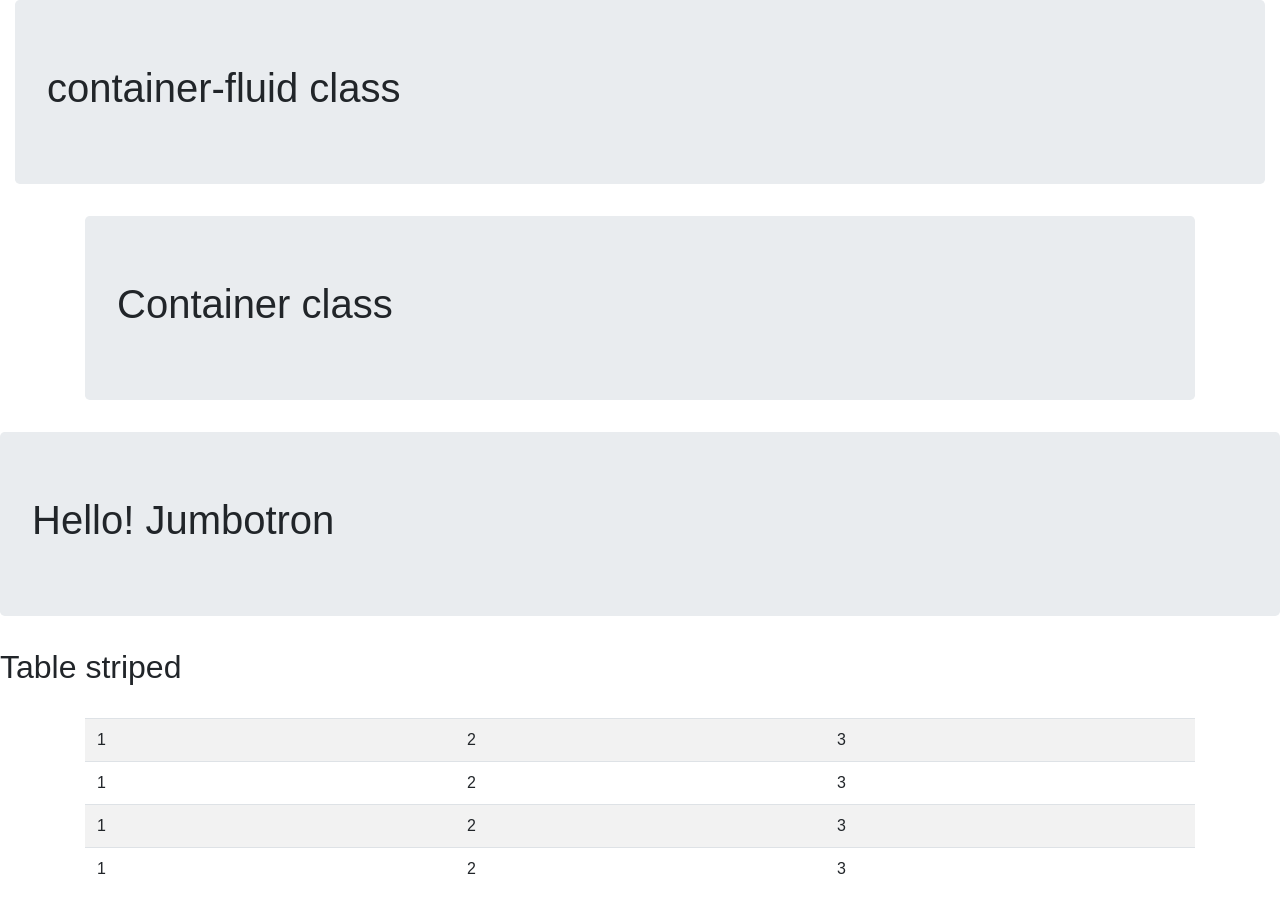
<file: basics/index.html>
<html lang="en">
<head>
    <meta charset="UTF-8">
    <meta name="viewport" content="width=device-width, initial-scale=1.0">
    <title>Document</title>

    <!-- Latest compiled and minified CSS -->
    <link rel="stylesheet" href="css/bootstrap.css">

    <script src="js/bootstrap.js"></script>

    <!-- Latest compiled and minified JavaScript -->
    <script src="js/jquery.js"></script>
</head>
<body>
    <div class="container-fluid">
        <header class="jumbotron">
            <h1>container-fluid class</h1>
        </header>
    </div>
    <div class="container">
        <header class="jumbotron">
            <h1>Container class</h1>
        </header>
    </div>
    <div class="jumbotron">
        <h1>Hello! Jumbotron</h1>
    </div>
    
    <h2>Table striped</h2> <br>

    <div class="container">
        <table class="table table-striped">
            <tr>
                <td>1</td>
                <td>2</td>
                <td>3</td>
            </tr>
            <tr>
                <td>1</td>
                <td>2</td>
                <td>3</td>
            </tr>
            <tr>
                <td>1</td>
                <td>2</td>
                <td>3</td>
            </tr>
            <tr>
                <td>1</td>
                <td>2</td>
                <td>3</td>
            </tr>
        </table>
    </div>
</body>
</html>
</file>
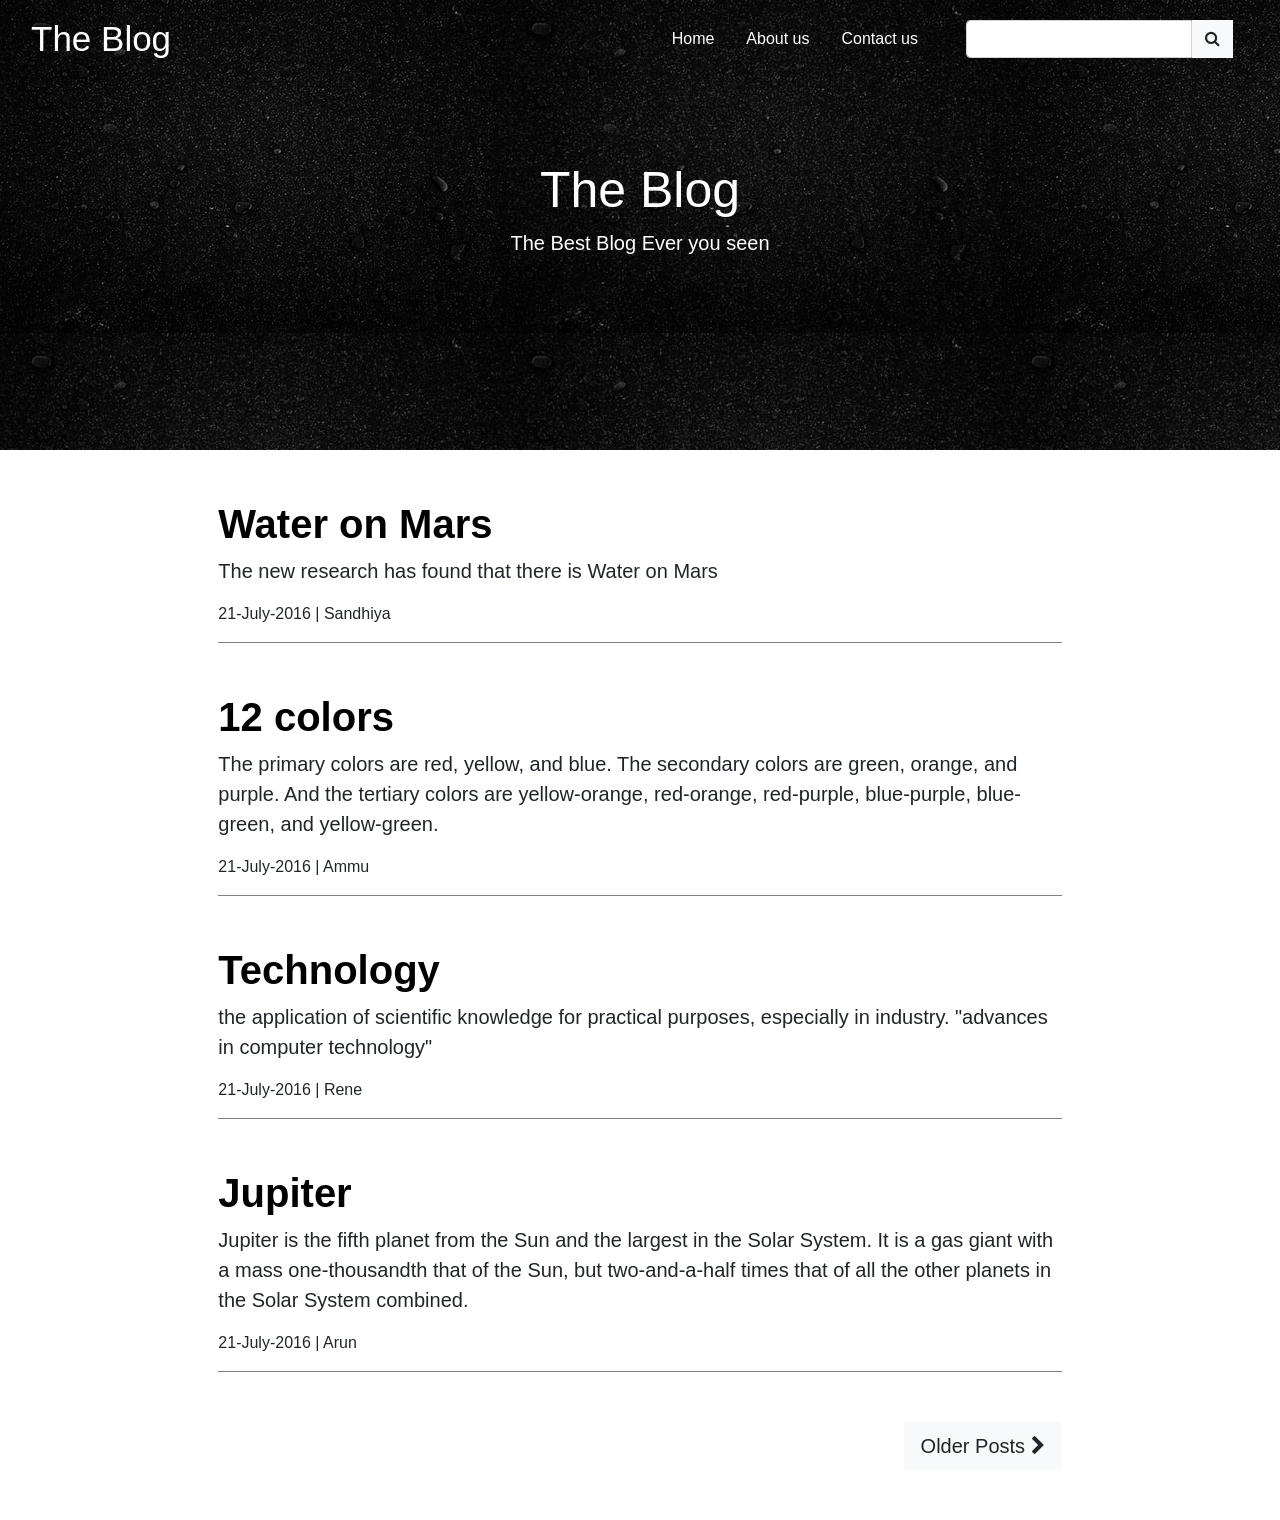
<file: blog/index.html>
<!DOCTYPE html>
<html lang="en">
<head>
    <meta charset="UTF-8">
    <meta name="viewport" content="width=device-width, initial-scale=1.0">
    <title>Document</title>

    <link rel="stylesheet" href="css/bootstrap.css">
    <link rel="stylesheet" href="css/style.css">

    <script src="js/jquery.js"></script>
    <script src="js/bootstrap.js"></script>

    <link rel="stylesheet" href="https://cdnjs.cloudflare.com/ajax/libs/font-awesome/4.7.0/css/font-awesome.min.css">

</head>
<bodys>
    <nav class="navbar navbar-custom">
        <div class="container-fluid">
            <div class="navbar-header">
                <div class="navbar-brand">The Blog</div>
            </div>

            <ul class="nav navbar ml-auto">
                <li class="nav-item"><a href="" class="nav-link">Home</a></li>
                <li class="nav-item"><a href="" class="nav-link">About us</a></li>
                <li class="nav-item"><a href="" class="nav-link">Contact us</a></li>
            </ul>
            <div class="nav navbar form-inline nav-right">
                <div class="input-group">
                    <input type="text" class="form-control">
                    <div class="input-group-btn">
                        <button class="btn btn-light"><i class="fa fa-search"></i></button>
                    </div>
                </div>
            </div>
        </div>
    </nav>
    <header style="background-image: url(images/header.jpg);">
        <div class="text-center">
            <h1>The Blog</h1>
            <div class="lead">The Best Blog Ever you seen</div>
        </div>
    </header>
    <div class="row">
        <div class="col-md-8 offset-md-2">
            <div id="posts">
                <h1><a href="">Water on Mars</a></h1>
                <p class="lead">The new research has found that there is Water on Mars</p>
                <p>21-July-2016 | Sandhiya</p>
            </div>
            <div id="posts">
                <h1><a href="">12 colors</a></h1>
                <p class="lead">The primary colors are red, yellow, and blue. The secondary colors are green, orange, and purple. And the tertiary colors are yellow-orange, red-orange, red-purple, blue-purple, blue-green, and yellow-green.</p>
                <p>21-July-2016 | Ammu</p>
            </div>
            <div id="posts">
                <h1><a href="">Technology</a></h1>
                <p class="lead">the application of scientific knowledge for practical purposes, especially in industry.
                    "advances in computer technology"</p>
                <p>21-July-2016 | Rene</p>
            </div>
            <div id="posts">
                <h1><a href="">Jupiter</a></h1>
                <p class="lead">Jupiter is the fifth planet from the Sun and the largest in the Solar System. It is a gas giant with a mass one-thousandth that of the Sun, but two-and-a-half times that of all the other planets in the Solar System combined.</p>
                <p>21-July-2016 | Arun</p>
            </div>
            <div class="down-btn text-right">
                <button class="btn btn-lg btn-light">Older Posts <span><i class="fa fa-chevron-right" aria-hidden="true"></i></span></button>
            </div>
        </div>
    </div>

</body>
</html>
</file>
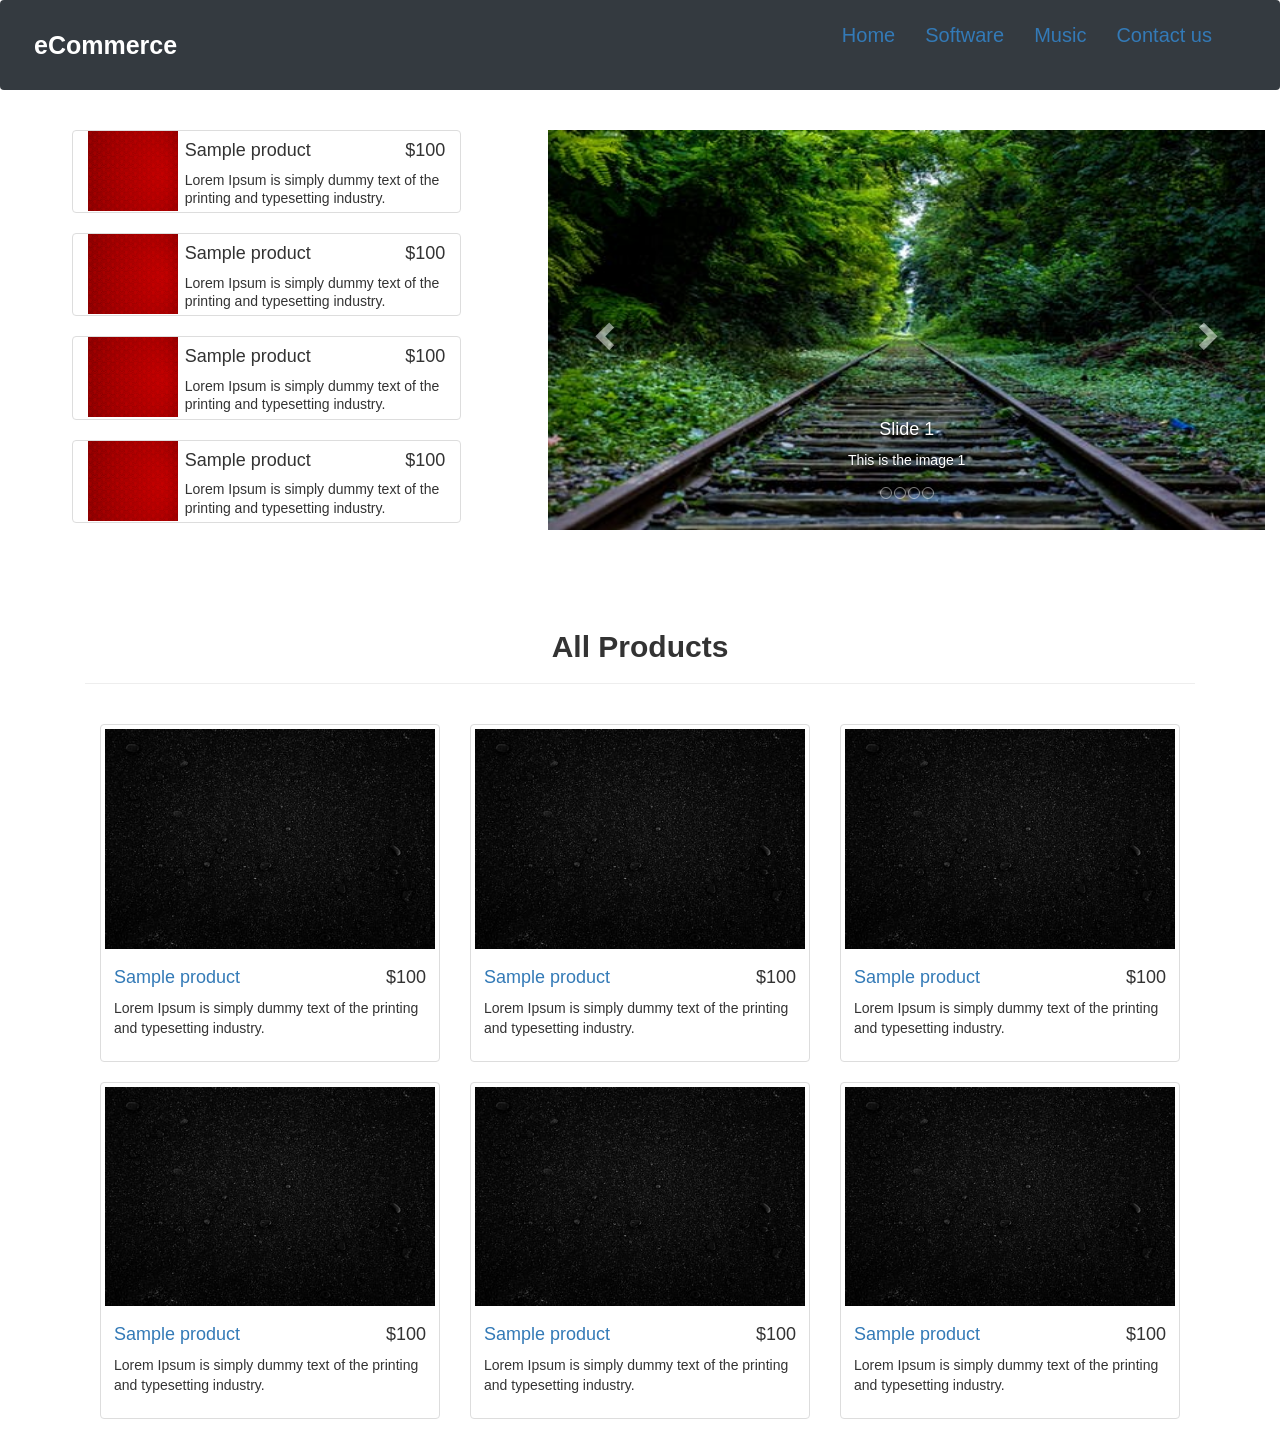
<file: ecommerce/index.html>
<!DOCTYPE html>
<html lang="en">
<head>
    <meta charset="UTF-8">
    <meta name="viewport" content="width=device-width, initial-scale=1.0">
    <title>eCommerce</title>

    <link rel="stylesheet" href="css/bootstrap.css">

    <script src="js/jquery.js"></script>
    <script src="js/bootstrap.js"></script>
    <script src="js/bootstrap.bundle.js"></script>
    <link rel="stylesheet" href="https://use.fontawesome.com/releases/v5.6.3/css/all.css" integrity="sha384-UHRtZLI+pbxtHCWp1t77Bi1L4ZtiqrqD80Kn4Z8NTSRyMA2Fd33n5dQ8lWUE00s/" crossorigin="anonymous"></head>
    <link rel="stylesheet" href="https://maxcdn.bootstrapcdn.com/bootstrap/3.4.1/css/bootstrap.min.css">
    <script src="js/onlinejquery.min.js"></script>
    <script src="js/onlinebootstrap.min.js"></script> 

    <style>
        .item img {
            width: 900px;
            height: 400px !important;
        }
        .navbar {
            height: 10vh !important;
            padding: 18px;
            font-size: 20px;
            color: white;
        }
        .navbar-brand {
            font-size: 25px;
            font-weight: 900;
        }
        .fit-image{
            width: 100%;
            object-fit: cover;
        }
    </style>
    
</head>
<body>
    <nav class="navbar bg-dark navbar-expand-sm">
        <div class="container-fluid">
            <div class="navbar-header">
                <a class="navbar-brand">eCommerce</a>
            </div>
            <ul class="nav navbar ml-auto">
                <li class="nav-item"><a class="nav-link" href="">Home</a></li>
                <li class="nav-item"><a class="nav-link" href="">Software</a></li>
                <li class="nav-item"><a class="nav-link" href="">Music</a></li>
                <li class="nav-item"><a class="nav-link" href="">Contact us</a></li>
            </ul>
        </div>
    </nav>
    <aside class="col-md-5">
        <br>
        <div class="col-md-10 offset-md-1">
            <div class="list-group">
                <a href="product.html" class="list-group-item" style="padding:0; margin:0;">
                    <div class="col-md-3">
                        <img src="images/red.jpg" style="height: 80px; width: 90px;">
                    </div>
                    <div class="col-md-9">
                        <div class="list-group-item-heading">
                            <h4 class="float-right">$100</h4>
                            <h4 class="float-left">Sample product</h4>
                            <div class="clearfix"></div>
                            <p class="list-group-item-text">Lorem Ipsum is simply dummy text of the printing and typesetting industry.</p>
                        </div>
                    </div>
                    <div class="clearfix"></div>
                </a>
            </div>
            <div class="list-group">
                <a href="product.html" class="list-group-item" style="padding:0; margin:0;">
                    <div class="col-md-3">
                        <img src="images/red.jpg" style="height: 80px; width: 90px;">
                    </div>
                    <div class="col-md-9">
                        <div class="list-group-item-heading">
                            <h4 class="float-right">$100</h4>
                            <h4 class="float-left">Sample product</h4>
                            <div class="clearfix"></div>
                            <p class="list-group-item-text">Lorem Ipsum is simply dummy text of the printing and typesetting industry.</p>
                        </div>
                    </div>
                    <div class="clearfix"></div>
                </a>
            </div>
            <div class="list-group">
                <a href="product.html" class="list-group-item" style="padding:0; margin:0;">
                    <div class="col-md-3">
                        <img src="images/red.jpg" style="height: 80px; width: 90px;">
                    </div>
                    <div class="col-md-9">
                        <div class="list-group-item-heading">
                            <h4 class="float-right">$100</h4>
                            <h4 class="float-left">Sample product</h4>
                            <div class="clearfix"></div>
                            <p class="list-group-item-text">Lorem Ipsum is simply dummy text of the printing and typesetting industry.</p>
                        </div>
                    </div>
                    <div class="clearfix"></div>
                </a>
            </div>
            <div class="list-group">
                <a href="product.html" class="list-group-item" style="padding:0; margin:0;">
                    <div class="col-md-3">
                        <img src="images/red.jpg" style="height: 80px; width: 90px;">
                    </div>
                    <div class="col-md-9">
                        <div class="list-group-item-heading">
                            <h4 class="float-right">$100</h4>
                            <h4 class="float-left">Sample product</h4>
                            <div class="clearfix"></div>
                            <p class="list-group-item-text">Lorem Ipsum is simply dummy text of the printing and typesetting industry.</p>
                        </div>
                    </div>
                    <div class="clearfix"></div>
                </a>
            </div>
        </div>
    </aside><br>

    <header class="col-md-7">
        <div class="carousel slide" data-ride="carousel" id="cl">
            <ol class="carousel-indicators">
                <li data-target="#cl" data-slide-to="0"></li>
                <li data-target="#cl" data-slide-to="1"></li>
                <li data-target="#cl" data-slide-to="2"></li>
                <li data-target="#cl" data-slide-to="3"></li>
            </ol>

            <div class="carousel-inner">
                <div class="item active">
                    <img src="img/nature1.jpg">
                    <div class="carousel-caption">
                        <h4>Slide 1</h4>
                        <p>This is the image 1</p>
                    </div>
                </div>
                <div class="item">
                    <img src="img/nature2.jpeg">
                    <div class="carousel-caption">
                        <h4>Slide 2</h4>
                        <p>This is the image 2</p>
                    </div>
                </div>
                <div class="item">
                    <img src="img/nature3.jpg">
                    <div class="carousel-caption">
                        <h4>Slide 3</h4>
                        <p>This is the image 3</p>
                    </div>
                </div>
                <div class="item">
                    <img src="img/nature4.webp">
                    <div class="carousel-caption">
                        <h4>Slide 4</h4>
                        <p>This is the image 4</p>
                    </div>
                </div>
            </div>
            <a href="#cl" class="left carousel-control" data-slide="prev">
                <span class="glyphicon glyphicon-chevron-left"></span>
            </a>
            <a href="#cl" class="right carousel-control" data-slide="next">
                <span class="glyphicon glyphicon-chevron-right"></span>
            </a>
        </div><br>
    </header>

    <div class="row">
        <div class="container">
            <br><br><br>
            <h2 class="text-center"><strong>All Products</strong></h2>
            <hr>
        </div>
    </div>
    <br>
    <div class="container">
        <div class="col-md-4">
            <div class="thumbnail">
                <img src="images/header.jpg" class="h-25" style="width: 100%;" alt="">
                <div class="caption">
                    <h4 class="float-right">$100</h4>
                    <h4><a href="product.html">Sample product</a></h4>
                    <p>Lorem Ipsum is simply dummy text of the printing and typesetting industry.</p>
                </div>
            </div>
        </div>
        
        <div class="col-md-4">
            <div class="thumbnail">
                <img src="images/header.jpg" class="h-25" style="width: 100%;" alt="">
                <div class="caption">
                    <h4 class="float-right">$100</h4>
                    <h4><a href="product.html">Sample product</a></h4>
                    <p>Lorem Ipsum is simply dummy text of the printing and typesetting industry.</p>
                </div>
            </div>
        </div>

        <div class="col-md-4">
            <div class="thumbnail">
                <img src="images/header.jpg" class="h-25" style="width: 100%;" alt="">
                <div class="caption">
                    <h4 class="float-right">$100</h4>
                    <h4><a href="product.html">Sample product</a></h4>
                    <p>Lorem Ipsum is simply dummy text of the printing and typesetting industry.</p>
                </div>
            </div>
        </div>
        
        <div class="col-md-4">
            <div class="thumbnail">
                <img src="images/header.jpg" class="h-25" style="width: 100%;" alt="">
                <div class="caption">
                    <h4 class="float-right">$100</h4>
                    <h4><a href="product.html">Sample product</a></h4>
                    <p>Lorem Ipsum is simply dummy text of the printing and typesetting industry.</p>
                </div>
            </div>
        </div>

        <div class="col-md-4">
            <div class="thumbnail">
                <img src="images/header.jpg" class="h-25" style="width: 100%;" alt="">
                <div class="caption">
                    <h4 class="float-right">$100</h4>
                    <h4><a href="product.html">Sample product</a></h4>
                    <p>Lorem Ipsum is simply dummy text of the printing and typesetting industry.</p>
                </div>
            </div>
        </div>

        <div class="col-md-4">
            <div class="thumbnail">
                <img src="images/header.jpg" class="h-25" style="width: 100%;" alt="">
                <div class="caption">
                    <h4 class="float-right">$100</h4>
                    <h4><a href="product.html">Sample product</a></h4>
                    <p>Lorem Ipsum is simply dummy text of the printing and typesetting industry.</p>
                </div>
            </div>
        </div>
        
    </div>
</body>
</html>
</file>
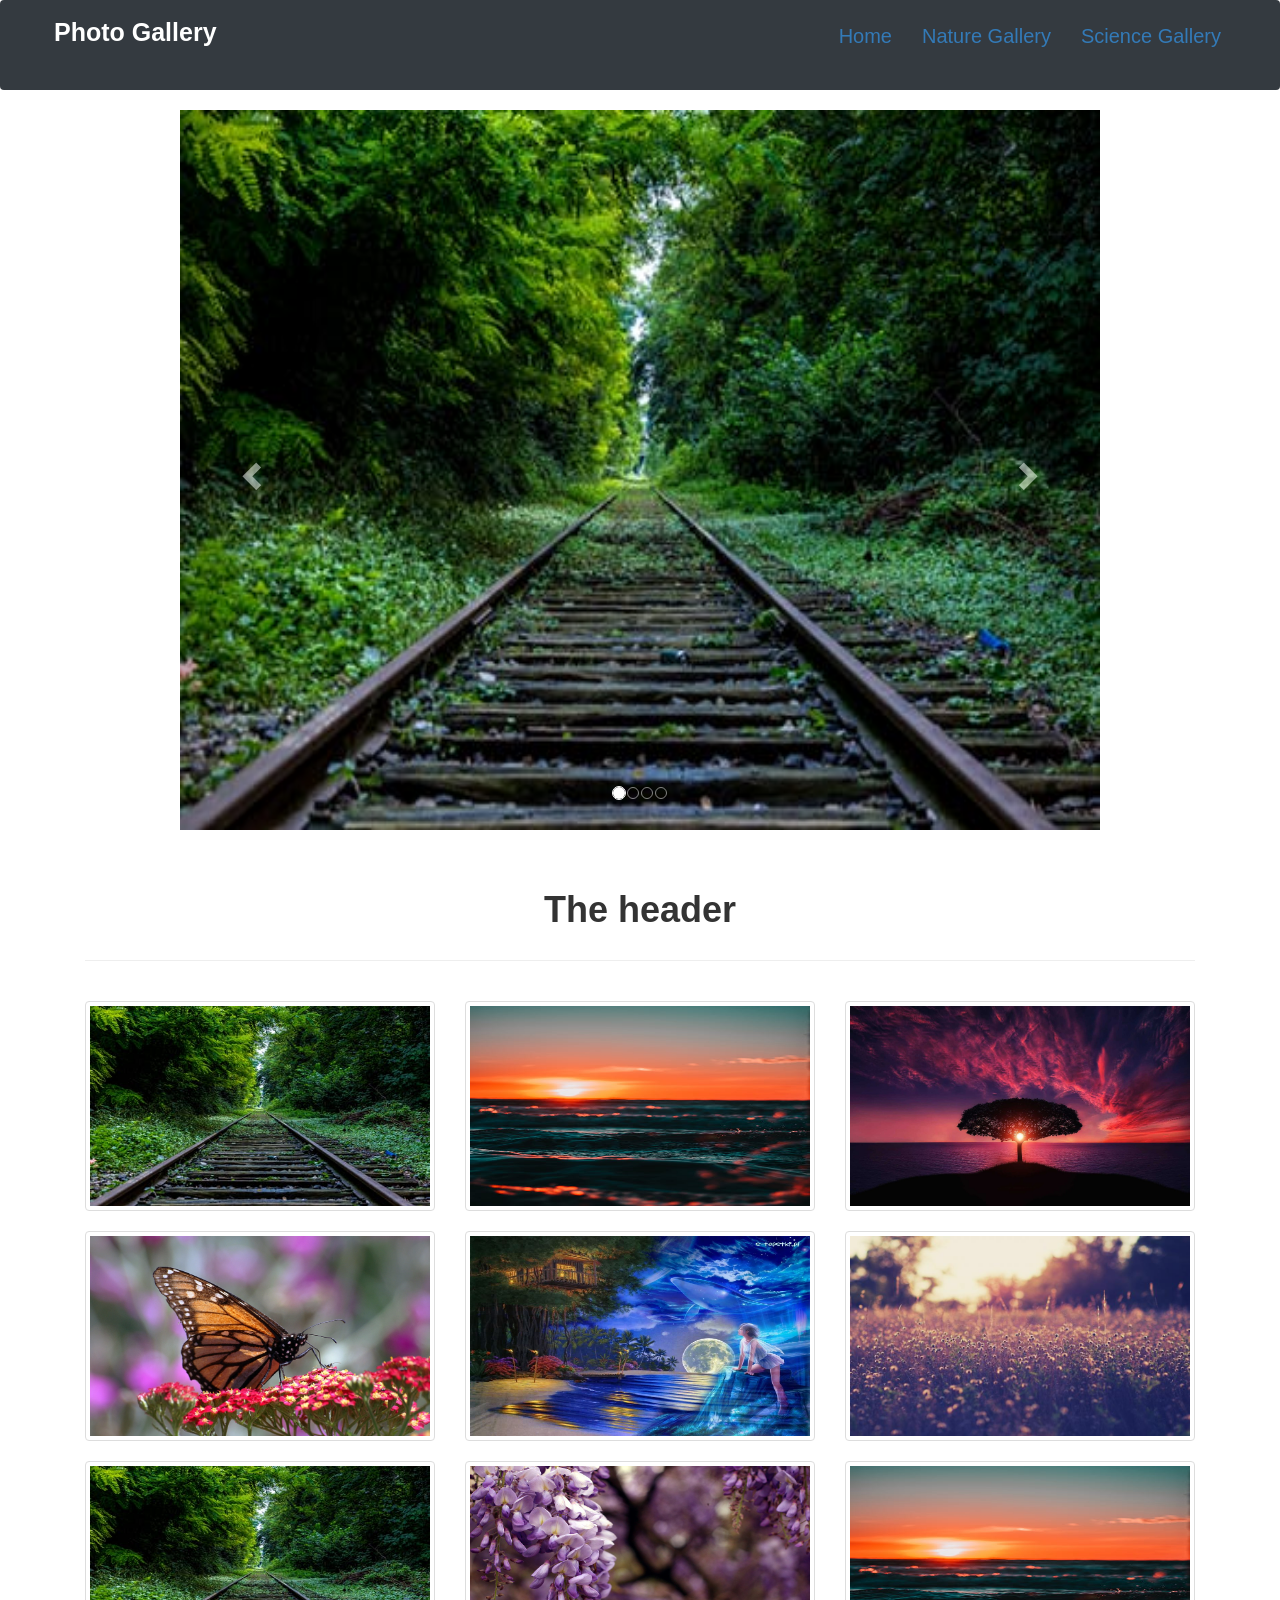
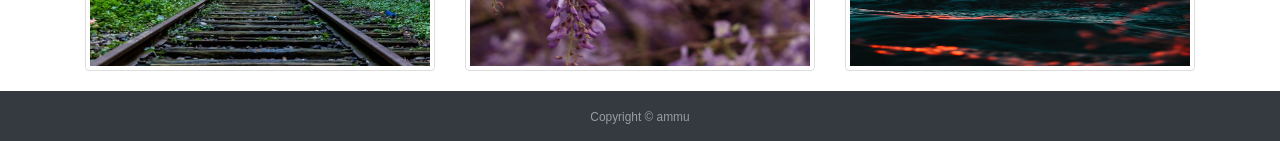
<file: photoGallery/index.html>
<!DOCTYPE html>
<html lang="en">
<head>
    <meta charset="UTF-8">
    <meta name="viewport" content="l-scale=1.0">
    <title>Document</title>
    <link rel="stylesheet" href="css/bootstrap.css">

    <script src="js/jquery.js"></script>
    <script src="js/bootstrap.bundle.js"></script>
    <script src="js/bootstrap.js"></script>
    <link rel="stylesheet" href="https://use.fontawesome.com/releases/v5.6.3/css/all.css" integrity="sha384-UHRtZLI+pbxtHCWp1t77Bi1L4ZtiqrqD80Kn4Z8NTSRyMA2Fd33n5dQ8lWUE00s/" crossorigin="anonymous"></head>
    <link rel="stylesheet" href="https://maxcdn.bootstrapcdn.com/bootstrap/3.4.1/css/bootstrap.min.css">
    <script src="js/onlinejquery.min.js"></script>
    <script src="js/onlinebootstrap.min.js"></script> 
    <style>
        .navbar {
            height: 10vh !important;
            padding: 21px;
            font-size: 20px;
            color: white;
        }
        .navbar-brand {
            padding: 10px;
            font-size: 25px;
            font-weight: 900;
        }
        .thumbnail img {
            height: 200px;
            width: 340px;
        }
        footer {
            background-color: black;
        }
    </style>   
</head>
<body>
    <nav class="navbar bg-dark fixed-top navbar-expand-sm">
            <div class="navbar navbar-header">
                <div class="navbar-brand">Photo Gallery</div>
            </div>
            
            <ul class="nav navbar ml-auto">
                <li class="nav-item"><a href="index.html" class="nav-link">Home</a></li>
                <li class="nav-item"><a href="nature.html" class="nav-link">Nature Gallery</a></li>
                <li class="nav-item"><a href="" class="nav-link">Science Gallery</a></li>
            </ul>
    </nav>
    <div class="container">
        <div class="row">
            <div class="col-md-10 offset-md-1">
                <div class="carousel slide" data-ride="carousel" id="slider">
                    <ol class="carousel-indicators">
                        <li data-target="#slider" data-slide-to="0" class="active"></li>
                        <li data-target="#slider" data-slide-to="1"></li>
                        <li data-target="#slider" data-slide-to="2"></li>
                        <li data-target="#slider" data-slide-to="3"></li>
                    </ol>
                    <div class="carousel-inner">
                        <div class="item active" id="slider1">
                            <img src="img/nature1.jpg" style="width:90vw; height: 80vh;" alt="">
                        </div>
                        <div class="item" id="slider2">
                            <img src="img/nature3.jpg" style="width:90vw; height: 80vh;" alt="">
                        </div>
                        <div class="item" id="slider3">
                            <img src="img/nature5.jpg" style="width:90vw; height: 80vh;" alt="">
                        </div>
                        <div class="item" id="slider4">
                            <img src="img/nature6.jpg" style="width:90vw; height: 80vh;" alt="">
                        </div>
                    </div>
                    <a href="#slider" class="left carousel-control" data-slide="prev">
                        <span class="glyphicon glyphicon-chevron-left"></span>
                        <span class="sr-only">Previous</span>
                    </a>
                    <a href="#slider" class="right carousel-control" data-slide="next">
                        <span class="glyphicon glyphicon-chevron-right"></span>
                        <span class="sr-only">Next</span>
                    </a>
                </div>
            </div>
        </div><br><br>
        <div class="row justify-content-center">
            <div class="header"><h1><b>The header</b></h1></div>
        </div><hr><br>
        <div class="row">
            <div class="col-md-4">
                <a href="#m1" data-toggle="modal" class="thumbnail">
                    <img src="img/nature1.jpg" alt="">
                </a>
                <div class="modal fade" id="m1">
                    <div class="modal-dialog">
                        <div class="modal-content">
                            <div class="modal-header">Header</div>
                            <div class="modal-body">
                                <img src="img/nature1.jpg" class="img-thumbnail" alt="">
                            </div>
                            <div class="modal-footer">Footer</div>
                        </div>
                    </div>
                </div>
            </div>
            <div class="col-md-4">
                <a href="#m2" data-toggle="modal" class="thumbnail">
                    <img src="img/nature2.jpeg" alt="">
                </a>
                <div class="modal fade" id="m2">
                    <div class="modal-dialog">
                        <div class="modal-content">
                            <div class="modal-header">Header</div>
                            <div class="modal-body">
                                <img src="img/nature2.jpeg" class="img-thumbnail" style="height: 250px; width: 490px;" alt="">
                            </div>
                            <div class="modal-footer">Footer</div>
                        </div>
                    </div>
                </div>
            </div>
            <div class="col-md-4">
                <a href="#m3" data-toggle="modal" class="thumbnail">
                    <img src="img/nature3.jpg" alt="">
                </a>
                <div class="modal fade" id="m3">
                    <div class="modal-dialog">
                        <div class="modal-content">
                            <div class="modal-header">Header</div>
                            <div class="modal-body">
                                <img src="img/nature3.jpg" class="img-thumbnail" alt="">
                            </div>
                            <div class="modal-footer">Footer</div>
                        </div>
                    </div>
                </div>
            </div>
            <div class="col-md-4">
                <a href="#m4" data-toggle="modal" class="thumbnail">
                    <img src="img/nature4.webp" alt="">
                </a>
                <div class="modal fade" id="m4">
                    <div class="modal-dialog">
                        <div class="modal-content">
                            <div class="modal-header">Header</div>
                            <div class="modal-body">
                                <img src="img/nature4.webp" class="img-thumbnail" alt="">
                            </div>
                            <div class="modal-footer">Footer</div>
                        </div>
                    </div>
                </div>
            </div>
            <div class="col-md-4">
                <a href="#m5" data-toggle="modal" class="thumbnail">
                    <img src="img/nature5.jpg" alt="">
                </a>
                <div class="modal fade" id="m5">
                    <div class="modal-dialog">
                        <div class="modal-content">
                            <div class="modal-header">Header</div>
                            <div class="modal-body">
                                <img src="img/nature5.jpg" class="img-thumbnail" alt="">
                            </div>
                            <div class="modal-footer">Footer</div>
                        </div>
                    </div>
                </div>
            </div>
            <div class="col-md-4">
                <a href="#m6" data-toggle="modal" class="thumbnail">
                    <img src="img/nature6.jpg" alt="">
                </a>
                <div class="modal fade" id="m6">
                    <div class="modal-dialog">
                        <div class="modal-content">
                            <div class="modal-header">Header</div>
                            <div class="modal-body">
                                <img src="img/nature6.jpg" class="img-thumbnail" alt="">
                            </div>
                            <div class="modal-footer">Footer</div>
                        </div>
                    </div>
                </div>
            </div>
            <div class="col-md-4">
                <a href="#m7" data-toggle="modal" class="thumbnail">
                    <img src="img/nature1.jpg" alt="">
                </a>
                <div class="modal fade" id="m7">
                    <div class="modal-dialog">
                        <div class="modal-content">
                            <div class="modal-header">Header</div>
                            <div class="modal-body">
                                <img src="img/nature1.jpg" class="img-thumbnail" alt="">
                            </div>
                            <div class="modal-footer">Footer</div>
                        </div>
                    </div>
                </div>
            </div>
            <div class="col-md-4">
                <a href="#m8" data-toggle="modal" class="thumbnail">
                    <img src="img/nature7.jpg" alt="">
                </a>
                <div class="modal fade" id="m8">
                    <div class="modal-dialog">
                        <div class="modal-content">
                            <div class="modal-header">Header</div>
                            <div class="modal-body">
                                <img src="img/nature7.jpg" class="img-thumbnail" alt="">
                            </div>
                            <div class="modal-footer">Footer</div>
                        </div>
                    </div>
                </div>
            </div>
            <div class="col-md-4">
                <a href="#m9" data-toggle="modal" class="thumbnail">
                    <img src="img/nature2.jpeg" alt="">
                </a>
                <div class="modal fade" id="m9">
                    <div class="modal-dialog">
                        <div class="modal-content">
                            <div class="modal-header">Header</div>
                            <div class="modal-body">
                                <img src="img/nature2.jpeg" class="img-thumbnail" alt="">
                            </div>
                            <div class="modal-footer">Footer</div>
                        </div>
                    </div>
                </div>
            </div>
        </div>
    </div>

    <footer class="py-4 bg-dark text-white-50">
        <div class="container text-center">
            <small>Copyright &copy; ammu</small>
        </div>
    </footer>

</body>
</html>
</file>
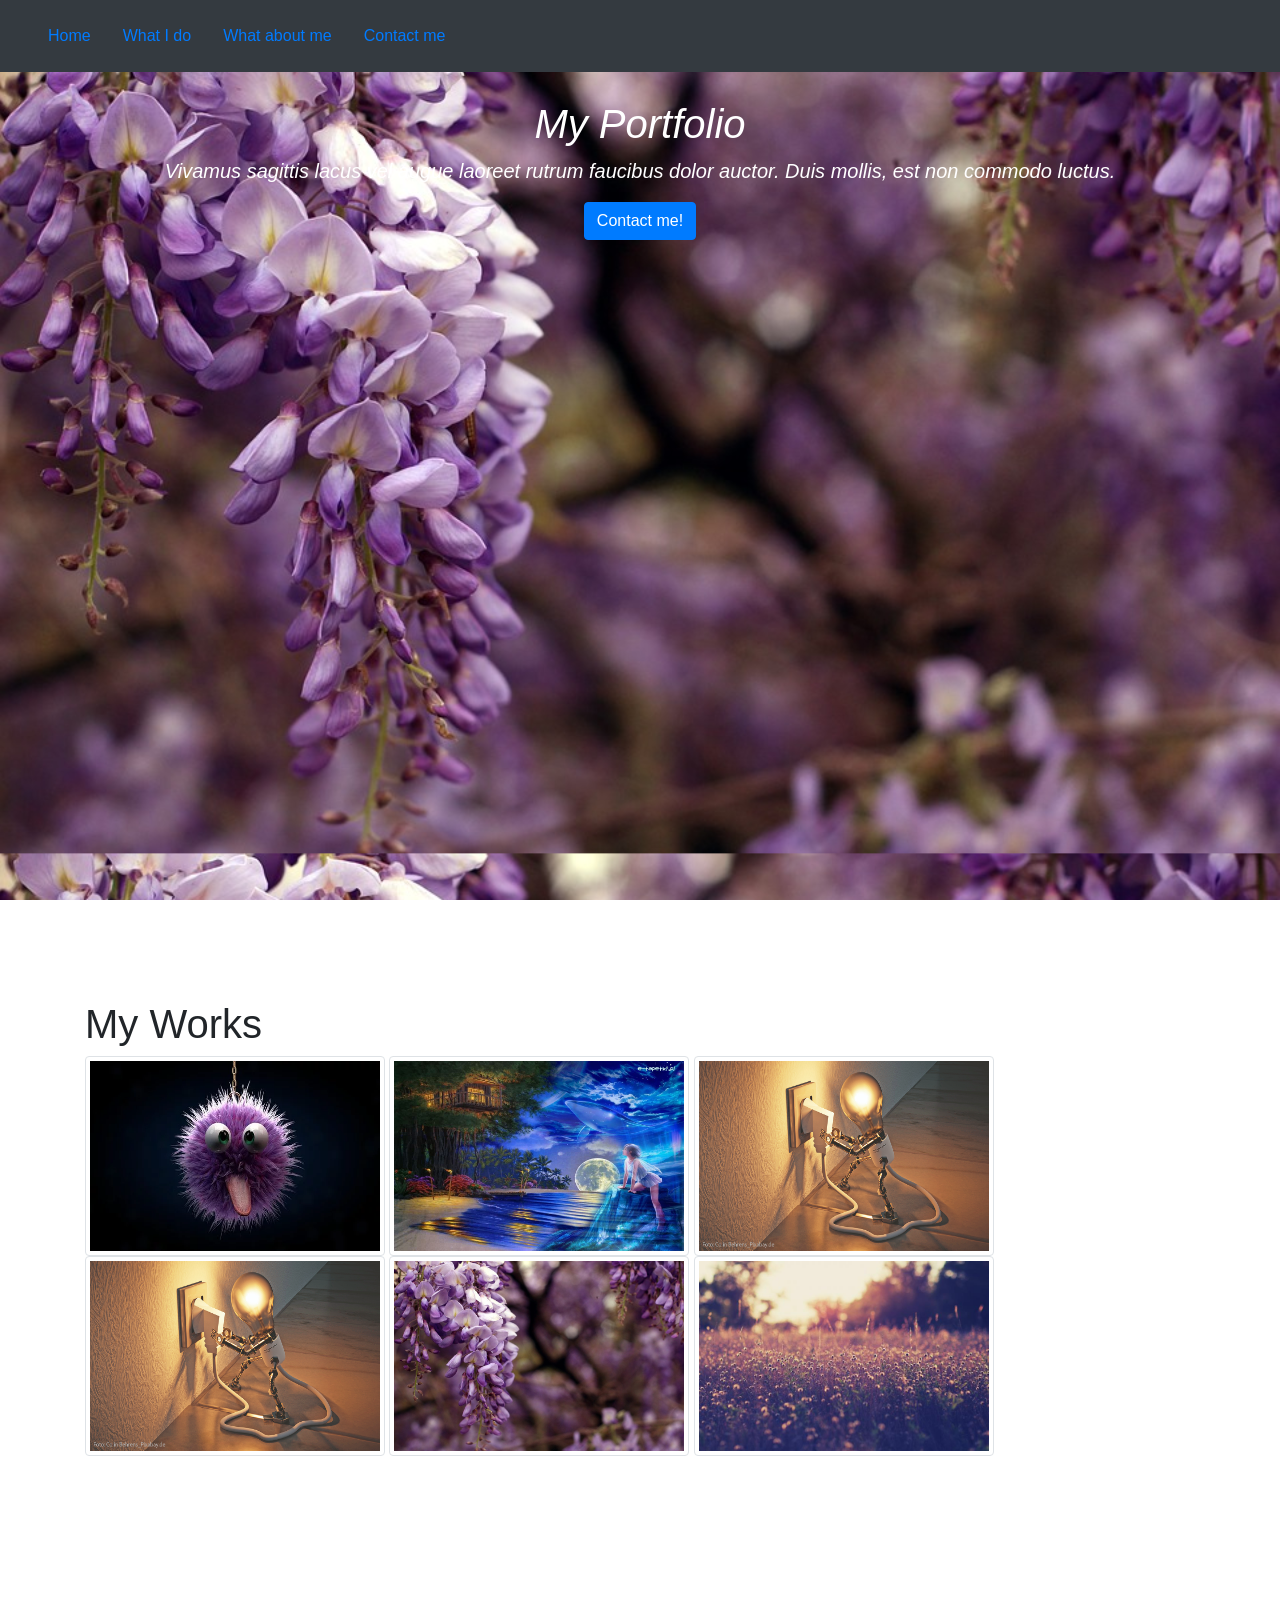
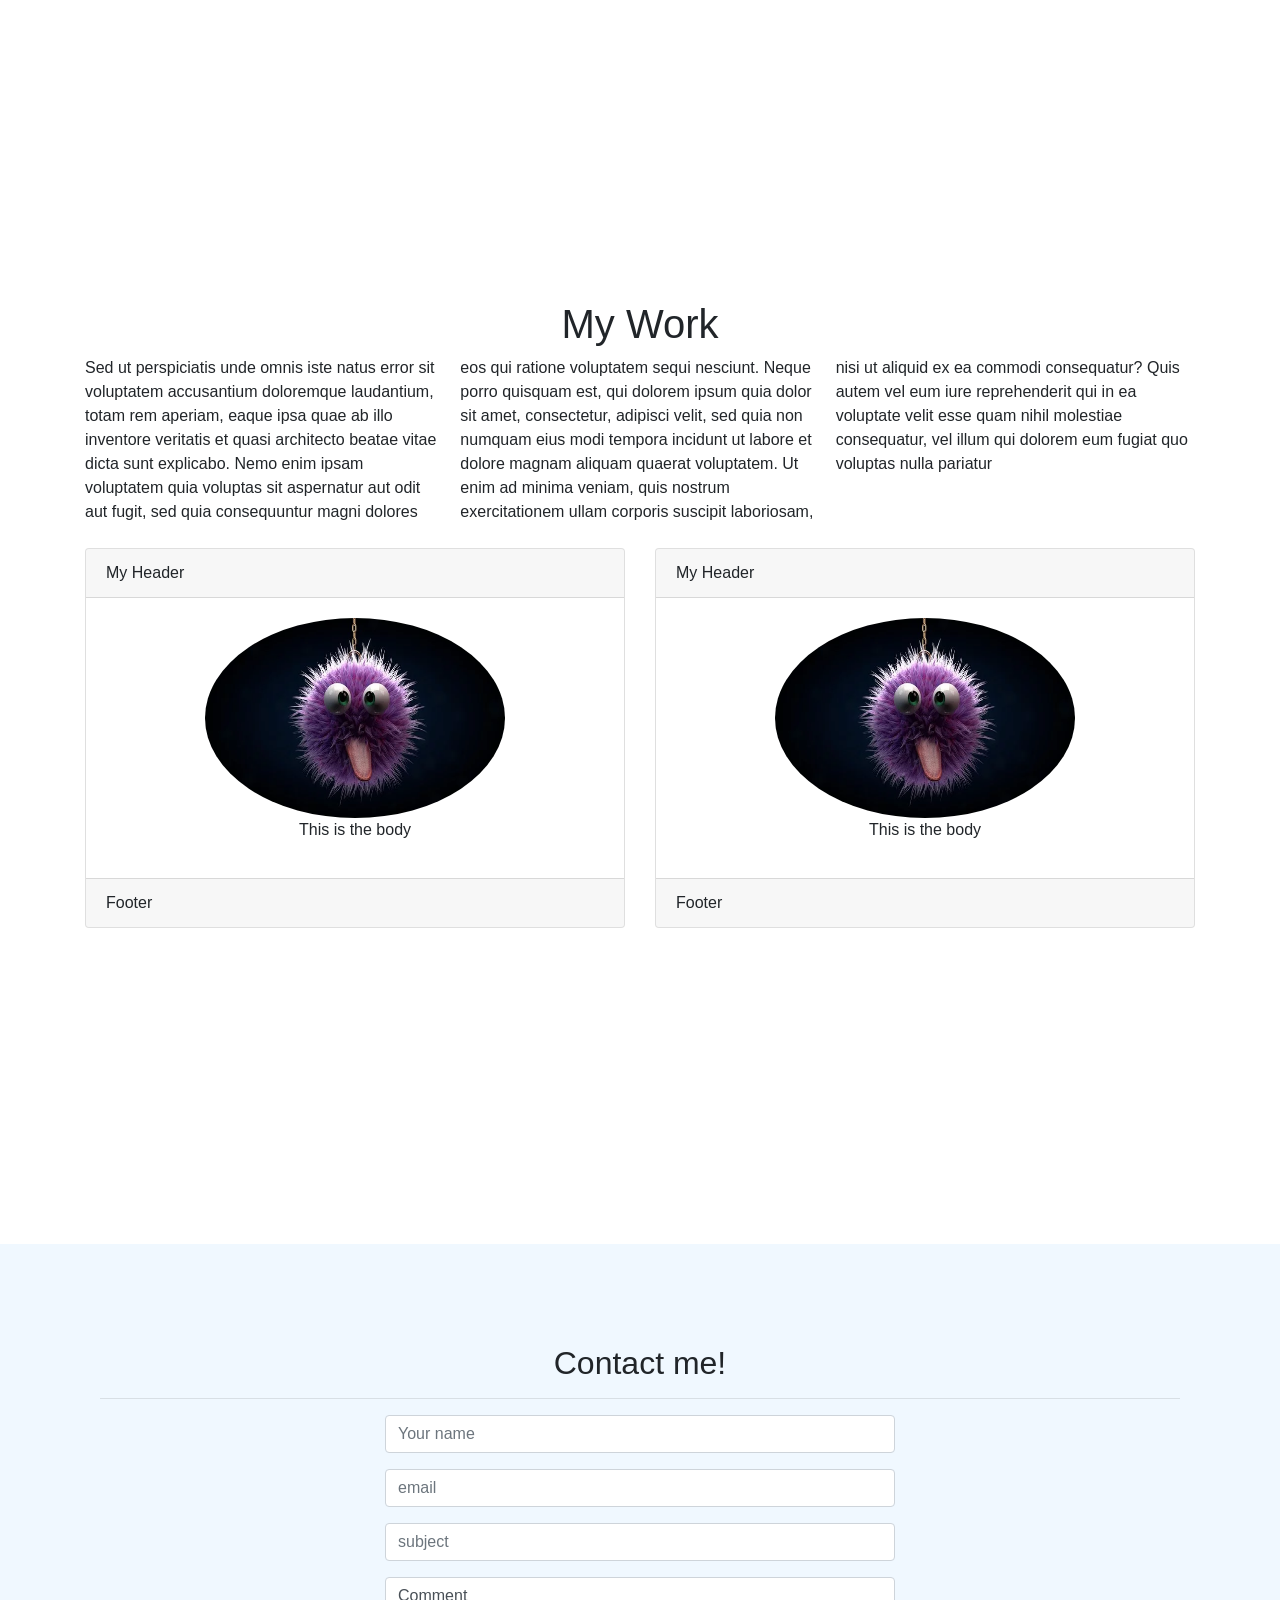
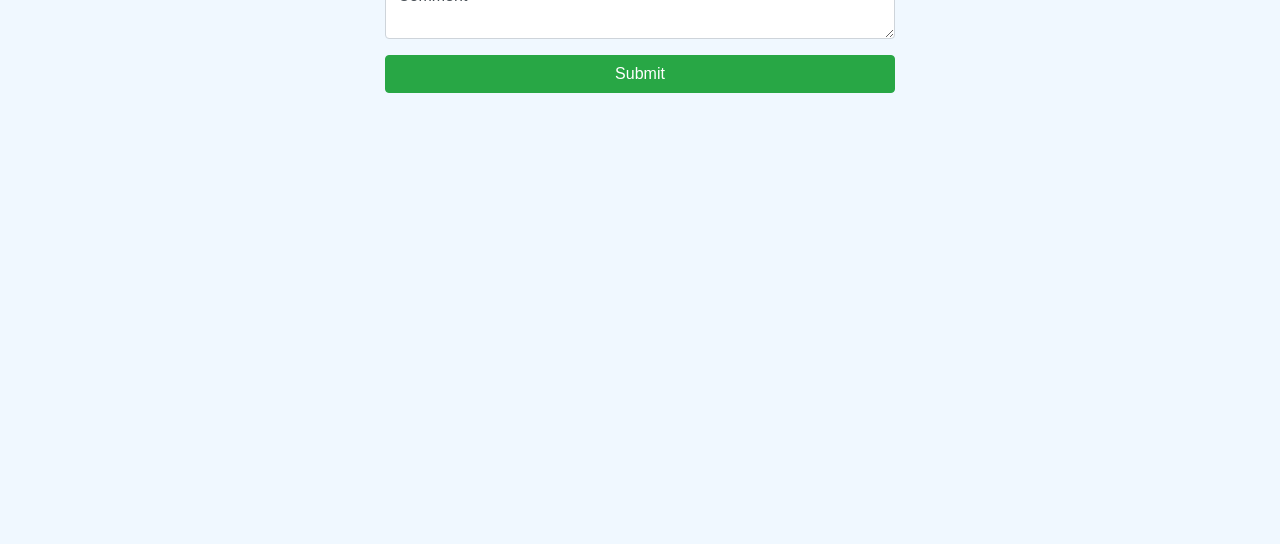
<file: portfolio/index.html>
<!DOCTYPE html>
<html lang="en">
<head>
    <meta charset="UTF-8">
    <meta name="viewport" content="width=device-width, initial-scale=1.0">
    <title>Document</title>    
    <link rel="stylesheet" href="css/bootstrap.css">
    <script src="js/jquery.js"></script>
    <script src="js/bootstrap.js"></script>
    <style>
        section {
            width: 100vw;
            height: 100vh;
            padding: 100px;
        }
        .cl_white {
            color: white;
            font-style: italic; 
        }
        img {
            width: 300px;
            height: 200px !important;
            transition: opacity .2s ease-in-out;
        }
        img:hover {
            opacity: .5;
        }
        .col-text {
            -webkit-column-count: 3;
        }
    </style>
</head>
<body data-spy="scroll" data-target=".navbar">
    <nav class="navbar bg-dark fixed-top">
        <ul class="nav navbar">
            <li class="nav-item"><a href="#home" class="nav-link">Home</a></li>
            <li class="nav-item"><a href="#work" class="nav-link">What I do</a></li>
            <li class="nav-item"><a href="#about" class="nav-link">What about me</a></li>
            <li class="nav-item"><a href="#contact" class="nav-link">Contact me</a></li>
        </ul>
    </nav>
    <section id="home" style="background-image: url(img/wisteria.jpg); background-size: 100%;" class="cl_white text-center">
        <h1>My Portfolio</h1>
        <p class="lead">
            Vivamus sagittis lacus vel augue laoreet rutrum faucibus dolor auctor. Duis mollis, est non commodo luctus.
        </p>
        <button class="btn btn-primary">Contact me!</button>
    </section>
    <section class="container" id="work">
        <div>
            <h1>My Works</h1>
        </div>
        <img src="img/corona.webp" class="img-thumbnail" alt="">
        <img src="img/papa.jpg" class="img-thumbnail" alt="">
        <img src="img/light_bulb.jpg" class="img-thumbnail" alt="">
        <img src="img/light_bulb.jpg" class="img-thumbnail" alt="">
        <img src="img/wisteria.jpg" class="img-thumbnail" alt="">
        <img src="img/pull.jpg" class="img-thumbnail" alt="">
    </section>
    <section class="container" id="about">
        <h1 class="text-center">My Work</h1>
        <div class="col-text">
            Sed ut perspiciatis unde omnis iste natus error sit voluptatem accusantium 
            doloremque laudantium, totam rem aperiam, eaque ipsa quae ab illo inventore 
            veritatis et quasi architecto beatae vitae dicta sunt explicabo. Nemo enim ipsam
            voluptatem quia voluptas sit aspernatur aut odit aut fugit, sed quia 
            consequuntur magni dolores eos qui ratione voluptatem sequi nesciunt. Neque 
            porro quisquam est, qui dolorem ipsum quia dolor sit amet, consectetur, 
            adipisci velit, sed quia non numquam eius modi tempora incidunt ut labore et 
            dolore magnam aliquam quaerat voluptatem. Ut enim ad minima veniam, quis 
            nostrum exercitationem ullam corporis suscipit laboriosam, nisi ut aliquid ex 
            ea commodi consequatur? Quis autem vel eum iure reprehenderit qui in ea 
            voluptate velit esse quam nihil molestiae consequatur, vel illum qui dolorem 
            eum fugiat quo voluptas nulla pariatur
        </div><br>
        <div class="row">
            <div class="col-md-6">
                <div class="card">
                    <div class="card-header">
                        My Header
                    </div>
                    <div class="card-body text-center">
                        <img src="img/corona.webp" class="rounded-circle" alt="">
                        <p class="text-center">This is the body</p>
                    </div>
                    <div class="card-footer">
                        Footer
                    </div>
                </div>
            </div>

            <div class="col-md-6">
                <div class="card">
                    <div class="card-header">
                        My Header
                    </div>
                    <div class="card-body mx-auto">
                        <img src="img/corona.webp" class="rounded-circle center-block" alt="">
                        <p class="text-center">This is the body</p>
                    </div>
                    <div class="card-footer">
                        Footer
                    </div>
                </div>
            </div>
        </div>
    </section><br><br><br><br><br><br>
    <section style="background-color: aliceblue;" id="contact">
        <div class="header">
            <h2 class="text-center">Contact me!</h2>
            <hr>
        </div>
        <form class="col-md-6 offset-md-3">
            <div class="form-group">
                <input class="form-control" placeholder="Your name" type="text">
            </div>
            <div class="form-group">
                <input class="form-control" placeholder="email" type="email">
            </div>
            <div class="form-group">
                <input class="form-control" placeholder="subject" type="text">
            </div>
            <div class="form-group">
                <textarea class="form-control">Comment</textarea>
            </div>
            <div class="form-group">
                <input class="btn btn-success btn-block" type="submit">
            </div>
        </form>
    </section>
</body>
</html>
</file>
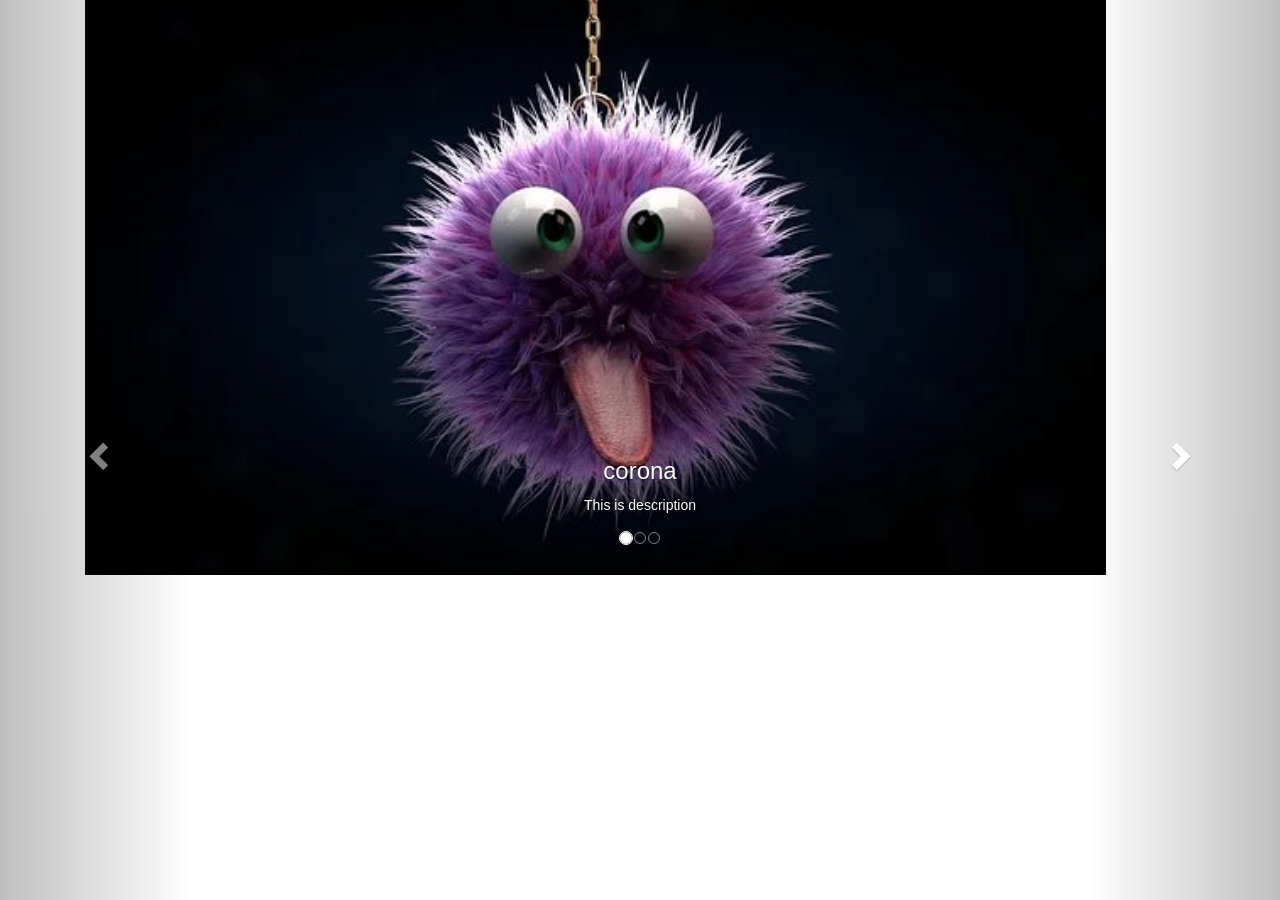
<file: basics/carousel.html>
<!DOCTYPE html>
<html lang="en">
<head>
    <meta charset="UTF-8">
    <meta name="viewport" content="width=device-width, initial-scale=1.0">
    <title>Document</title>
    <link rel="stylesheet" href="css/bootstrap.css">

    <script src="js/jquery.js"></script>
    <script src="js/bootstrap.bundle.js"></script>
    <script src="js/bootstrap.js"></script>
    <link rel="stylesheet" href="https://use.fontawesome.com/releases/v5.6.3/css/all.css" integrity="sha384-UHRtZLI+pbxtHCWp1t77Bi1L4ZtiqrqD80Kn4Z8NTSRyMA2Fd33n5dQ8lWUE00s/" crossorigin="anonymous"></head>
    <link rel="stylesheet" href="https://maxcdn.bootstrapcdn.com/bootstrap/3.4.1/css/bootstrap.min.css">
    <script src="js/onlinejquery.min.js"></script>
    <script src="js/onlinebootstrap.min.js"></script>
  
</head>
<body>
    <div class="container">
        <div id="carousel1" class="carousel slide" data-ride="carousel">
            <ol class="carousel-indicators">
                <li data-target="#carousel1" data-slide-to="0" class="active"></li>
                <li data-target="#carousel1" data-slide-to="1"></li>
                <li data-target="#carousel1" data-slide-to="2"></li>
            </ol>
            <div class="carousel-inner">
                <div class="item active">
                    <img src="img/corona.webp" alt="corona" style="width:92%;">
                    <div class="carousel-caption">
                        <h3>corona</h3>
                        <p>This is description</p>
                    </div>
                </div>
                <div class="item">
                    <img src="img/light_bulb_3104355_Colin_Behrens_pixabay.jpg" style="width:92%;" alt="corona" width="600px">
                    <div class="carousel-caption">
                        <h3>corona</h3>
                        <p>This is description</p>
                    </div>
                </div>
                <div class="item">
                    <img src="img/wisteria-1336388_960_720.jpg" style="width:77.5%;" alt="corona" width="600px">
                    <div class="carousel-caption">
                        <h3>corona</h3>
                        <p>This is description</p>
                    </div>
                </div>
            </div>
        </div>
        <a class="left carousel-control" href="#carousel1" data-slide="prev">
            <span class="glyphicon glyphicon-chevron-left"></span>
            <span class="sr-only">Previous</span>
          </a>
          <a class="right carousel-control" href="#carousel1" data-slide="next">
            <span class="glyphicon glyphicon-chevron-right"></span>
            <span class="sr-only">Next</span>
          </a>
    </div>   
       
</body>
</html>
</file>
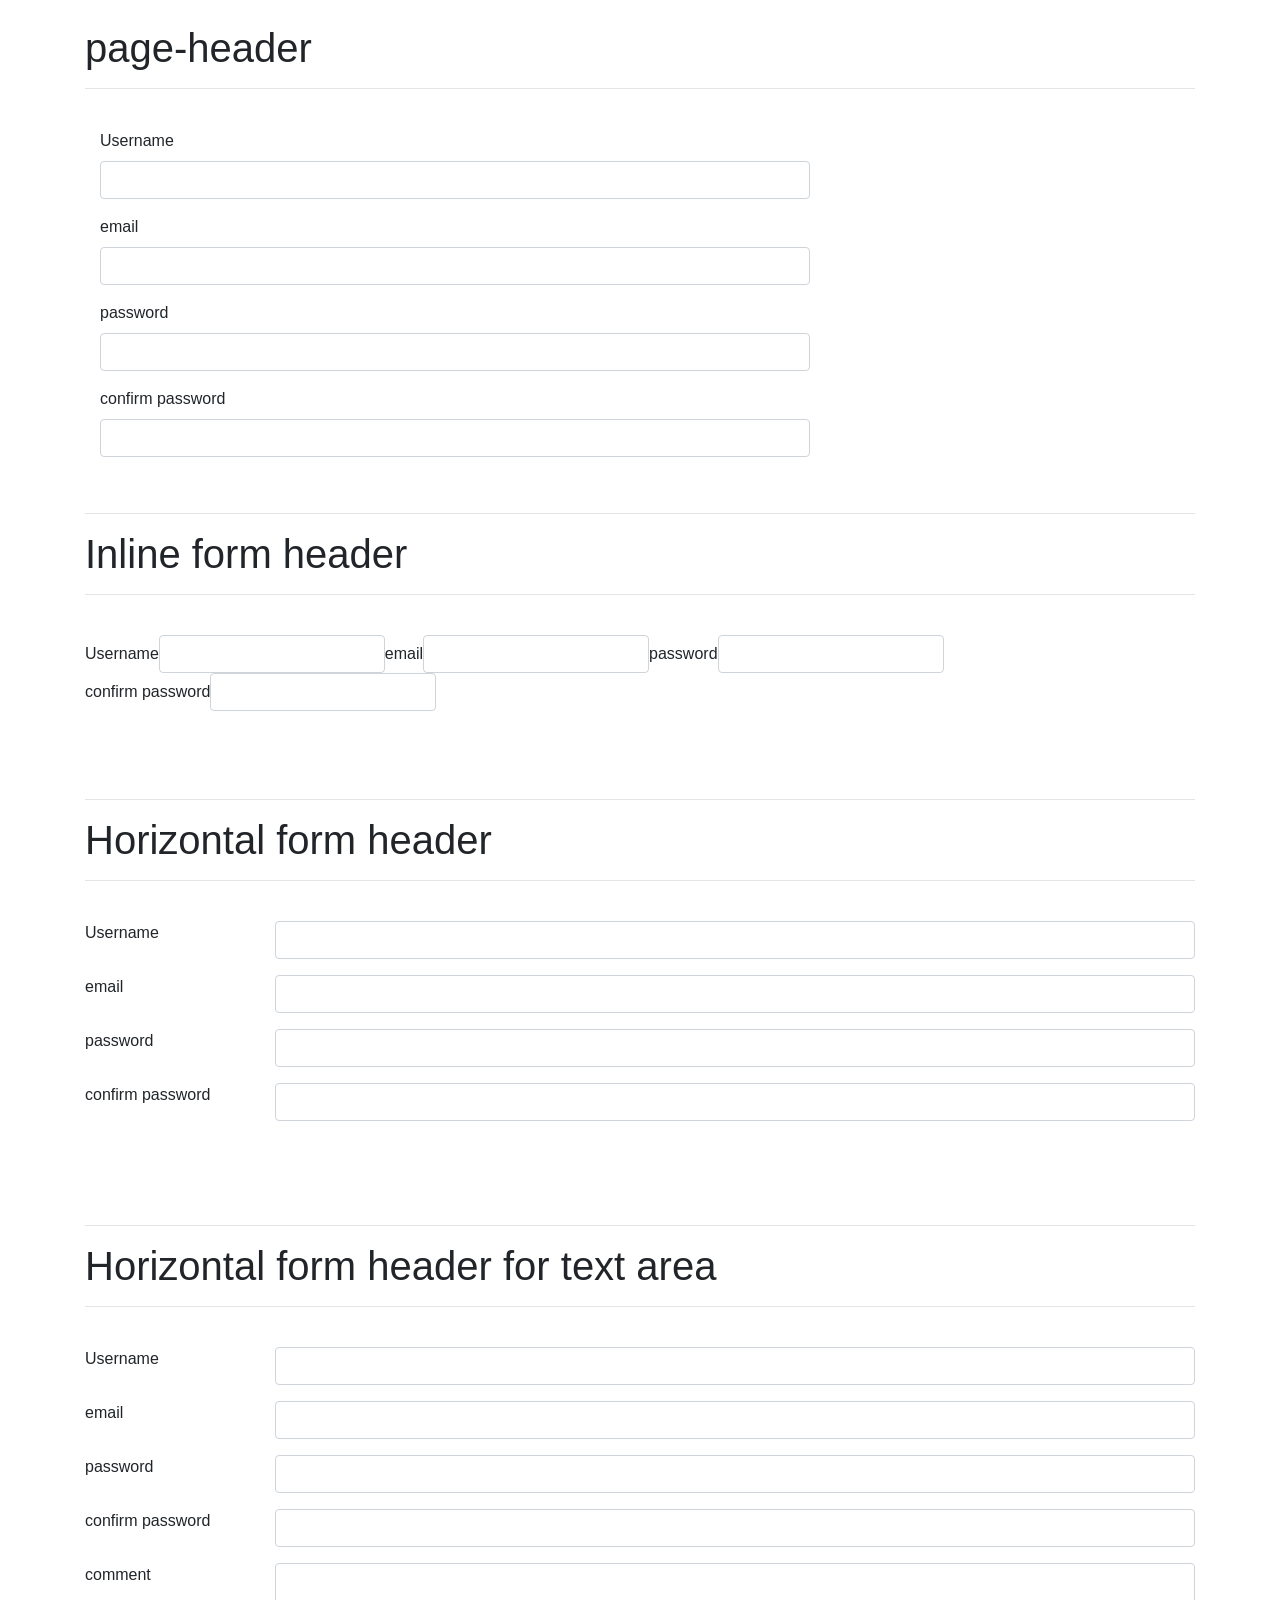
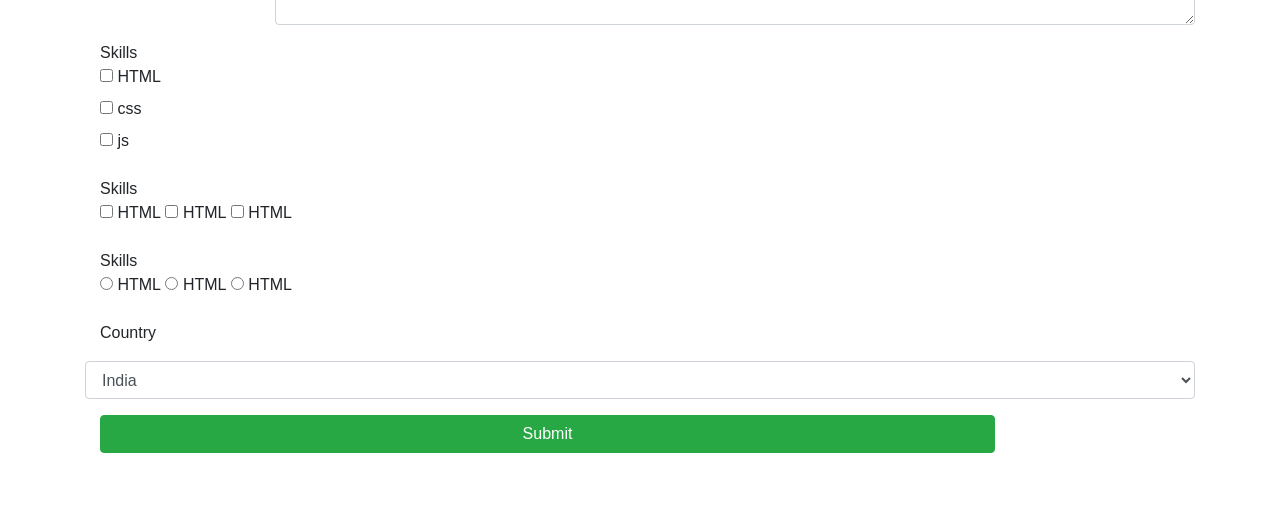
<file: basics/forms.html>
<!DOCTYPE html>
<html lang="en">
<head>
    <meta charset="UTF-8">
    <meta name="viewport" content="width=device-width, initial-scale=1.0">
    <title>Document</title>

    <link rel="stylesheet" href="css/bootstrap.css">

    <script src="js/jquery.js"></script>
    <script src="js/bootstrap.bundle.js"></script>
    <script src="js/bootstrap.js"></script>    
</head>
<body>
    <div class="container">
        <br>
        <div class="page-header">
            <h1>page-header</h1>
        </div>
        <hr><br>
        <form class="col-md-8">
            <div class="form-group">
                <label for="name">Username</label>
                <input type="text" class="form-control">
            </div>
            <div class="form-group">
                <label for="email">email</label>
                <input type="email" class="form-control">
            </div>
            <div class="form-group">
                <label for="password">password</label>
                <input type="password" class="form-control">
            </div>
            <div class="form-group">
                <label for="confirm password">confirm password</label>
                <input type="password" class="form-control">
            </div>
        </form>

        <br><hr>
        <div>
            <h1>Inline form header</h1>
        </div>
        <hr><br>
        <form class="form-inline">
            <div class="form-group">
                <label for="name">Username</label>
                <input type="text" class="form-control">
            </div>
            <div class="form-group">
                <label for="email">email</label>
                <input type="email" class="form-control">
            </div>
            <div class="form-group">
                <label for="password">password</label>
                <input type="password" class="form-control">
            </div>
            <div class="form-group">
                <label for="confirm password">confirm password</label>
                <input type="password" class="form-control">
            </div>
        </form><br><br>

        <br><hr>
        <div>
            <h1>Horizontal form header</h1>
        </div>
        <hr><br>
        <form class="form">
            <div class="form-group row">
                <label for="name" class="control-label col-md-2">Username</label>
                <div class="col-md-10">
                    <input type="text" class="form-control">
                </div>
            </div>
            <div class="form-group row">
                <label for="email" class="col-md-2">email</label>
                <div class="col-md-10">
                    <input type="email" class="form-control">
                </div>
            </div>
            <div class="form-group row">
                <label for="password" class="col-md-2">password</label>
                <div class="col-md-10">
                    <input type="password" class="form-control">
                </div>
            </div>
            <div class="form-group row">
                <label for="confirm password" class="col-md-2">confirm password</label>
                <div class="col-md-10">
                    <input type="password" class="form-control">
                </div>
            </div>
        </form><br><br>

        <br><hr>
        <div>
            <h1>Horizontal form header for text area</h1>
        </div>
        <hr><br>
        <form class="form">
            <div class="form-group row">
                <label for="name" class="control-label col-md-2">Username</label>
                <div class="col-md-10">
                    <input type="text" class="form-control">
                </div>
            </div>
            <div class="form-group row">
                <label for="email" class="col-md-2">email</label>
                <div class="col-md-10">
                    <input type="email" class="form-control">
                </div>
            </div>
            <div class="form-group row">
                <label for="password" class="col-md-2">password</label>
                <div class="col-md-10">
                    <input type="password" class="form-control">
                </div>
            </div>
            <div class="form-group row">
                <label for="confirm password" class="col-md-2">confirm password</label>
                <div class="col-md-10">
                    <input type="password" class="form-control">
                </div>
            </div>
            <div class="form-group row">
                <label for="comment" class="col-md-2">comment</label>
                <div class="col-md-10">
                    <textarea class="form-control"></textarea>
                </div>
            </div>
            <div class="form-group">
                <label class="form-check-label col-md-2">
                    Skills
                </label>
                <div class="col-md-10">
                    <div class="checkbox">
                        <label>
                            <input type="checkbox"> 
                            HTML
                        </label>
                    </div>
                    <div class="checkbox">
                        <label>
                            <input type="checkbox"> 
                            css
                        </label>
                    </div>
                    <div class="checkbox">
                        <label>
                            <input type="checkbox"> 
                            js
                        </label>
                    </div>
                </div>
            </div>
            <div class="form-group">
                <label class="form-check-label col-md-2">Skills</label>
                <div class="col-md-10">
                    <div class="checkbox">
                        <label> <input type="checkbox"> HTML </label>
                        <label> <input type="checkbox"> HTML </label>
                        <label> <input type="checkbox"> HTML </label>
                    </div>
                </div>
            </div>
            <div class="form-group">
                <label class="form-check-label col-md-2">Skills</label>
                <div class="col-md-10">
                    <div class="radio">
                        <label> <input type="radio"> HTML </label>
                        <label> <input type="radio"> HTML </label>
                        <label> <input type="radio"> HTML </label>
                    </div>
                </div>
            </div>
            <div class="form-group">
                <label class="form-group col-md-2">Country</label>
                <select class="form-control">
                    <option>India</option>
                    <option>India</option>
                    <option>India</option>
                    <option>India</option>
                </select>
            </div>
            <div class="form-group">
                <div class="col-md-offset-2 col-md-10">
                    <button class="btn btn-success btn-block">Submit</button>
                </div>
            </div>
        </form><br><br>

    </div>
</body>
</html>
</file>
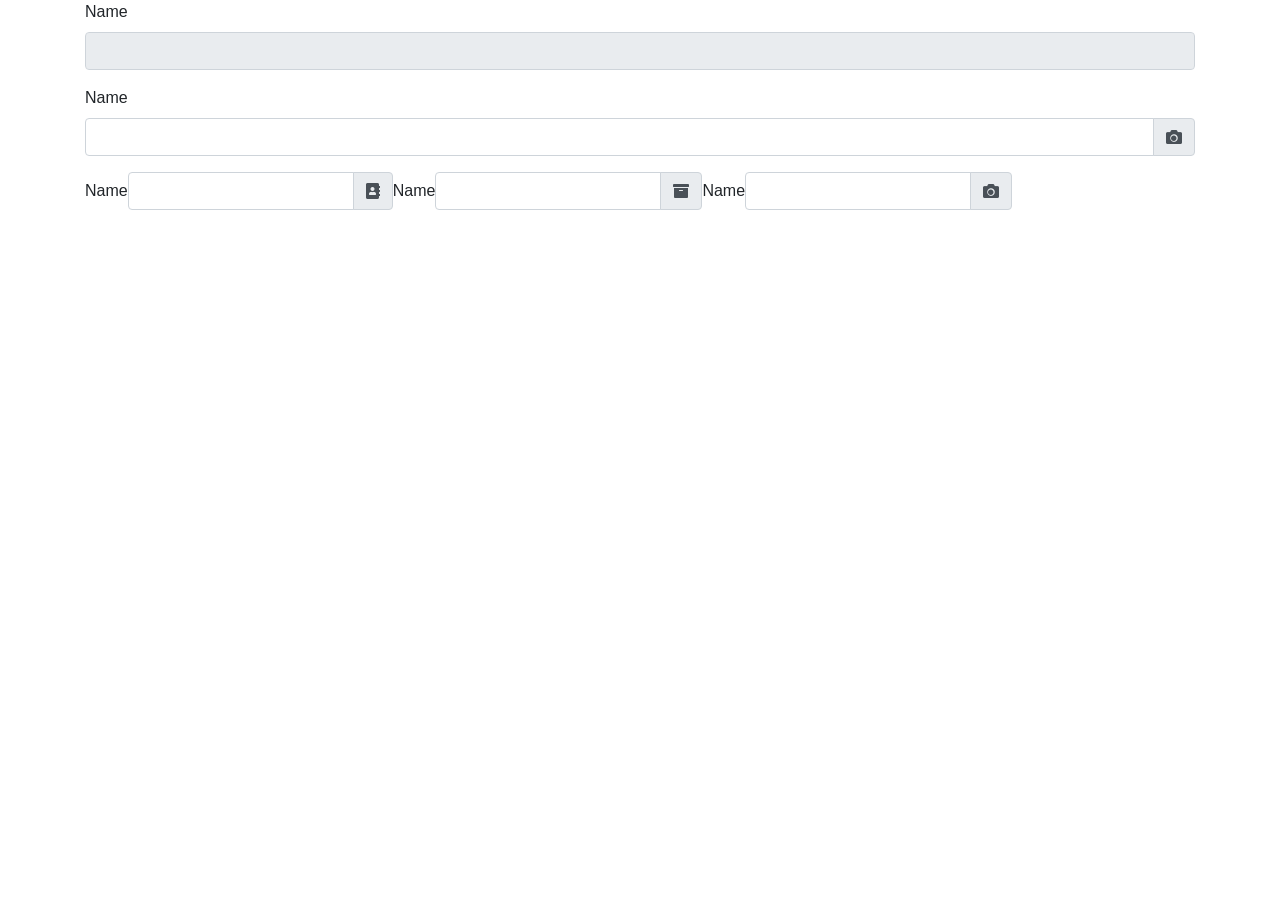
<file: basics/formValidate.html>
<!DOCTYPE html>
<html lang="en">
<head>
    <meta charset="UTF-8">
    <meta name="viewport" content="width=device-width, initial-scale=1.0">
    <title>Document</title>
    <link rel="stylesheet" href="css/bootstrap.css">

    <script src="js/jquery.js"></script>
    <script src="js/bootstrap.bundle.js"></script>
    <script src="js/bootstrap.js"></script>
    <link rel="stylesheet" href="https://use.fontawesome.com/releases/v5.6.3/css/all.css" integrity="sha384-UHRtZLI+pbxtHCWp1t77Bi1L4ZtiqrqD80Kn4Z8NTSRyMA2Fd33n5dQ8lWUE00s/" crossorigin="anonymous"></head>

</head>
<body>
    <div class="container">
        <form>
            <div class="form-group">
                <label>Name</label>
                <input type="text" disabled class="form-control">
            </div>
            <div class="form-group">
                <label>Name</label>
                <div class="input-group">
                    <input type="text" class="form-control" aria-describedby="inputGroupAppend">
                    <div class="input-group-append">
                        <span class="input-group-text" id="inputGroupAppend">
                            <i class="fa fa-camera"></i>
                        </span> 
                    </div>
                </div>
            </div>
        </form>
        <form class="form-inline">
            <div class="form-group">
                <label>Name</label>
                <div class="input-group">
                    <input type="text" class="form-control" aria-describedby="inputGroupAppend">
                    <div class="input-group-append">
                        <span class="input-group-text" id="inputGroupAppend">
                            <i class="fa fa-address-book"></i>
                        </span> 
                    </div>
                </div>
            </div>
            <div class="form-group">
                <label>Name</label>
                <div class="input-group">
                    <input type="text" class="form-control" aria-describedby="inputGroupAppend">
                    <div class="input-group-append">
                        <span class="input-group-text" id="inputGroupAppend">
                            <i class="fa fa-archive"></i>
                        </span> 
                    </div>
                </div>
            </div>
            <div class="form-group">
                <label>Name</label>
                <div class="input-group">
                    <input type="text" class="form-control" aria-describedby="inputGroupAppend">
                    <div class="input-group-append">
                        <span class="input-group-text" id="inputGroupAppend">
                            <i class="fa fa-camera"></i>
                        </span> 
                    </div>
                </div>
            </div>
        </form>
    </div>
</body>
</html>
</file>
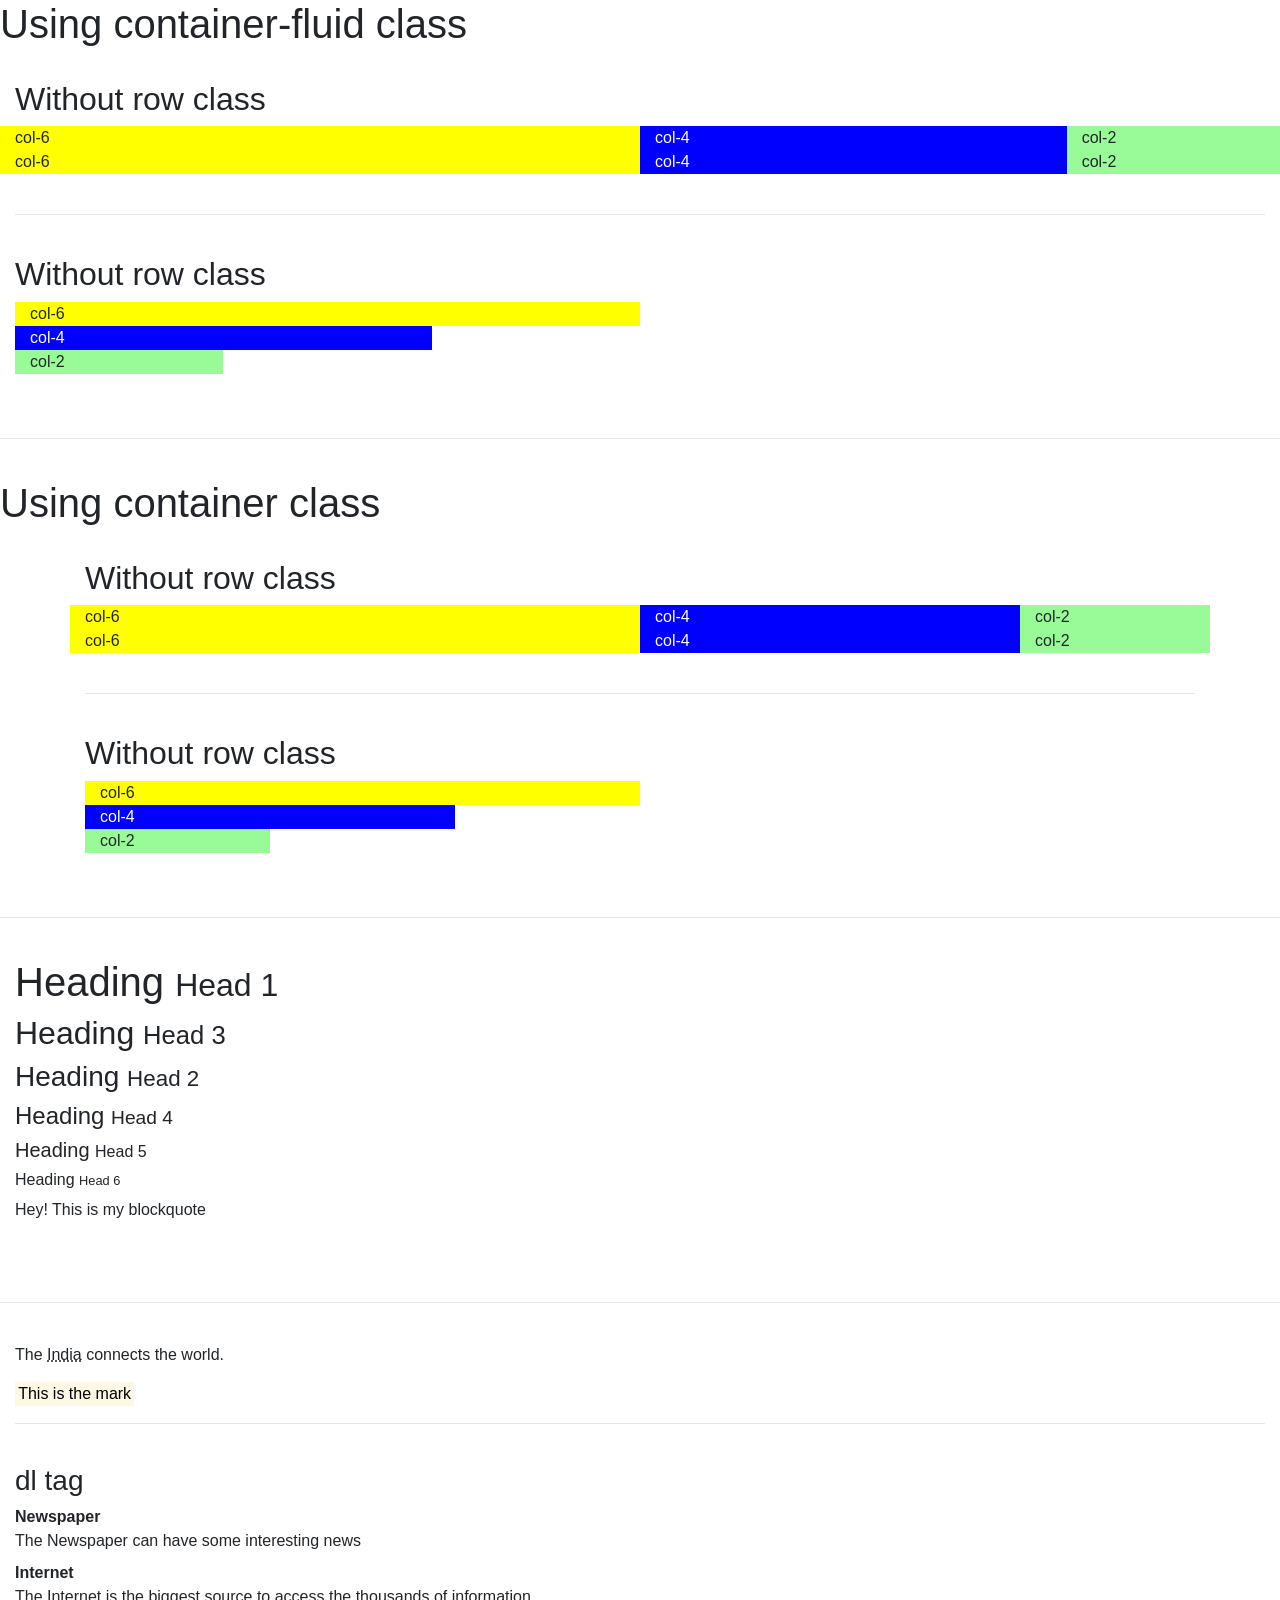
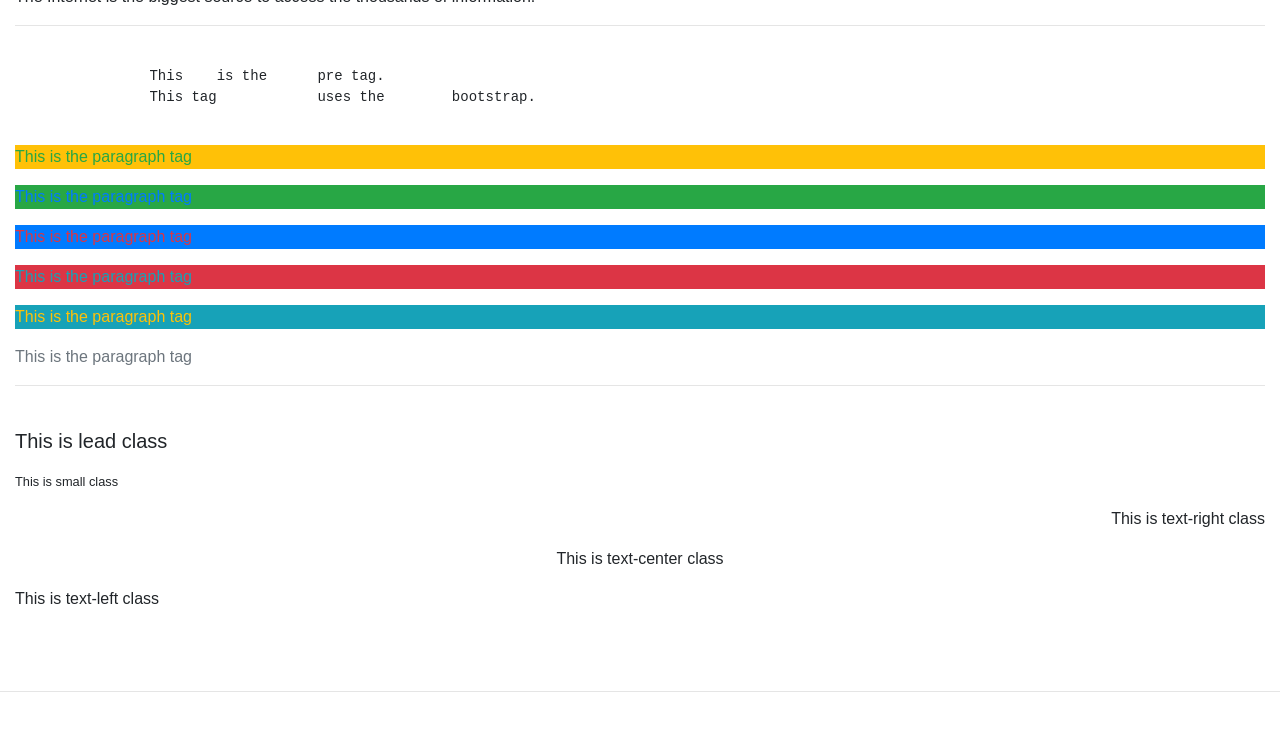
<file: basics/gridAndTextBoot.html>
<!DOCTYPE html>
<html lang="en">
<head>
    <meta charset="UTF-8">
    <meta name="viewport" content="width=device-width, initial-scale=1.0">
    <title>Document</title>
    <!-- Latest compiled and minified CSS -->
    <link rel="stylesheet" href="css/bootstrap.css">

    <!-- Latest compiled and minified JavaScript -->
    <script src="js/jquery.js"></script>
    
    <script src="js/bootstrap.js"></script>
</head>
<body>
    <!-- 
        xs = Mobile
        sm = Small
        md = Medium
        lg = large
    -->
        <h1>Using container-fluid class</h1>
        <div class="container-fluid">
            <br>
            <h2>Without row class</h2>
            <div class="row">
                <div class="col-md-6" style="background-color: yellow;">col-6</div>
                <div class="col-md-4" style="background-color: blue; color: white;">col-4</div>
                <div class="col-md-2" style="background-color: palegreen;">col-2</div>
            </div>
            <div class="row">
                <div class="col-md-6" style="background-color: yellow;">col-6</div>
                <div class="col-md-4" style="background-color: blue; color: white;">col-4</div>
                <div class="col-md-2" style="background-color: palegreen;">col-2</div>
            </div>
            <br><hr><br>
            <h2>Without row class</h2>
            <div class="col-md-6" style="background-color: yellow;">col-6</div>
            <div class="col-md-4" style="background-color: blue; color: white;">col-4</div>
            <div class="col-md-2" style="background-color: palegreen;">col-2</div>
        </div>
        <br><br><hr><br>
        <h1>Using container class</h1>
        <div class="container">
            <br>
            <h2>Without row class</h2>
            <div class="row">
                <div class="col-md-6" style="background-color: yellow;">col-6</div>
                <div class="col-md-4" style="background-color: blue; color: white;">col-4</div>
                <div class="col-md-2" style="background-color: palegreen;">col-2</div>
            </div>
            <div class="row">
                <div class="col-md-6" style="background-color: yellow;">col-6</div>
                <div class="col-md-4" style="background-color: blue; color: white;">col-4</div>
                <div class="col-md-2" style="background-color: palegreen;">col-2</div>
            </div>
            <br><hr><br>
            <h2>Without row class</h2>
            <div class="col-md-6" style="background-color: yellow;">col-6</div>
            <div class="col-md-4" style="background-color: blue; color: white;">col-4</div>
            <div class="col-md-2" style="background-color: palegreen;">col-2</div>
        </div>

        <br><br>
        <hr><br>
        <!-- Bootstraped html text style -->
        <div class="container-fluid">
            <h1>Heading <small>Head 1</small></h1>
            <h2>Heading <small>Head 3</small></h2>
            <h3>Heading <small>Head 2</small></h3>
            <h4>Heading <small>Head 4</small></h4>
            <h5>Heading <small>Head 5</small></h5>
            <h6>Heading <small>Head 6</small></h6>

            <blockquote class="blockquote-reverse">Hey! This is my blockquote</blockquote>
        </div>
        <br><br>
        <hr><br>
        <div class="container-fluid">
            <p>The <abbr title="">India</abbr> connects the world.</p>
            <mark>This is the mark</mark>
            <hr><br>
            <h3>dl tag</h3>
            <dl>
                <dt>Newspaper</dt>
                <dd>The Newspaper can have some interesting news</dd>
                <dt>Internet</dt>
                <dd>The Internet is the biggest source to access the thousands of information.</dd>
            </dl>
            <hr><br>
            <pre>
                This    is the      pre tag.
                This tag            uses the        bootstrap.
            </pre>
            <p class="text-success bg-warning">This is the paragraph tag</p>
            <p class="text-primary bg-success">This is the paragraph tag</p>
            <p class="text-danger bg-primary">This is the paragraph tag</p>
            <p class="text-info bg-danger">This is the paragraph tag</p>
            <p class="text-warning bg-info">This is the paragraph tag</p>
            <p class="text-muted">This is the paragraph tag</p>

            <hr><br>
            <p class="lead">This is lead class</p>
            <p class="small">This is small class</p>
            <p class="text-right">This is text-right class</p>
            <p class="text-center">This is text-center class</p>
            <p class="text-left">This is text-left class</p>
        </div>
        <br><br>
        <hr><br>
</body>
</html>
</file>
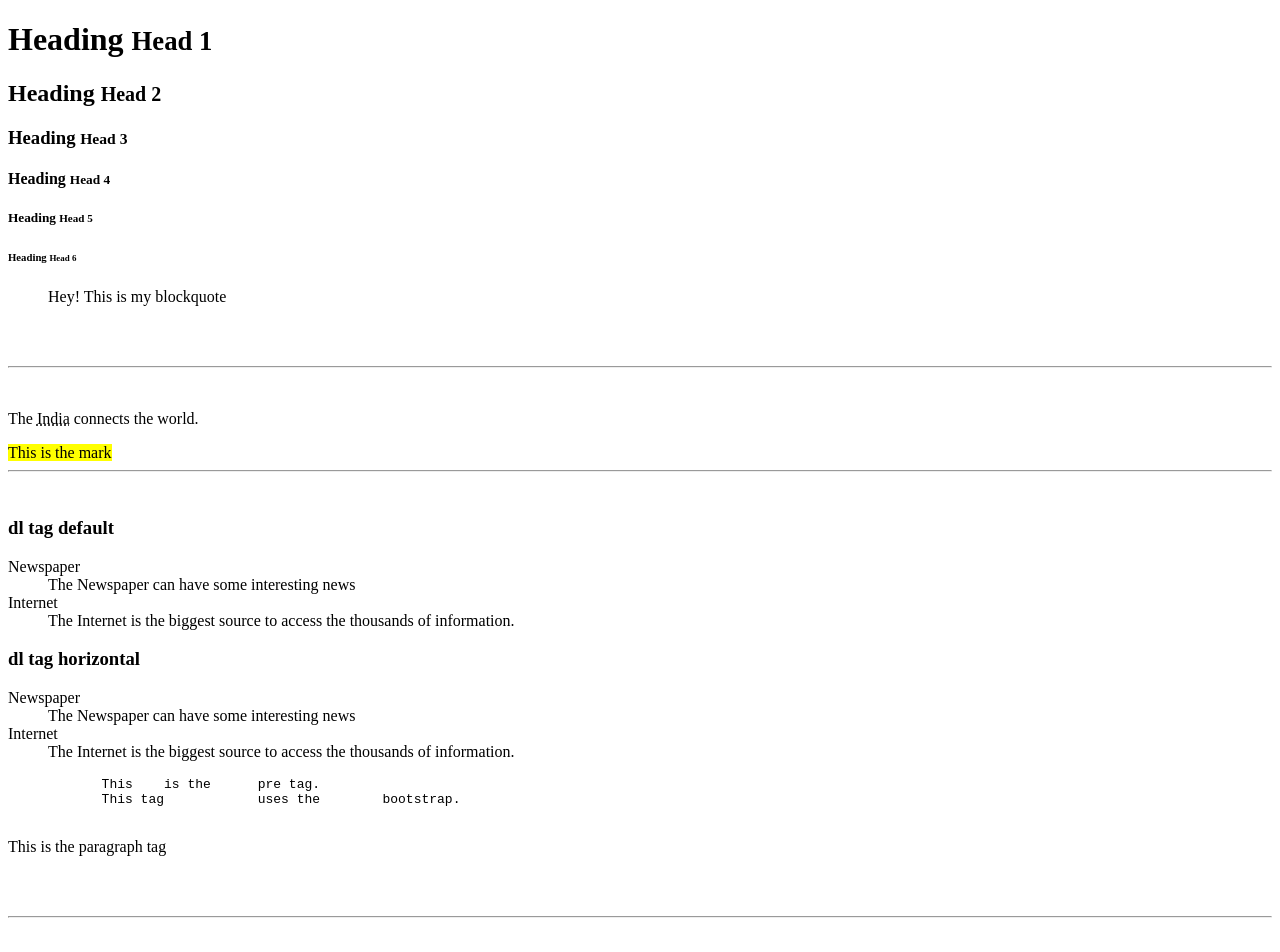
<file: basics/gridAndTextOld.html>
<!DOCTYPE html>
<html lang="en">
<head>
    <meta charset="UTF-8">
    <meta name="viewport" content="width=device-width, initial-scale=1.0">
    <title>Document</title>
</head>
<body>
    <div class="container">
        <h1>Heading <small>Head 1</small></h1>
        <h2>Heading <small>Head 2</small></h2>
        <h3>Heading <small>Head 3</small></h3>
        <h4>Heading <small>Head 4</small></h4>
        <h5>Heading <small>Head 5</small></h5>
        <h6>Heading <small>Head 6</small></h6>

        <blockquote class="blockquote-reversed">Hey! This is my blockquote</blockquote>
    </div>
    <br><br>
    <hr><br>
    <div class="container">
        <p>The <abbr title="">India</abbr> connects the world.</p>
        <mark>This is the mark</mark>
        <hr><br>
        <h3>dl tag default</h3>
        <dl>
            <dt>Newspaper</dt>
            <dd>The Newspaper can have some interesting news</dd>
            <dt>Internet</dt>
            <dd>The Internet is the biggest source to access the thousands of information.</dd>
        </dl>
        <h3>dl tag horizontal</h3>
        <dl class="dl-horizontal">
            <dt>Newspaper</dt>
            <dd>The Newspaper can have some interesting news</dd>
            <dt>Internet</dt>
            <dd>The Internet is the biggest source to access the thousands of information.</dd>
        </dl>

        <pre>
            This    is the      pre tag.
            This tag            uses the        bootstrap.
        </pre>
        <p class="text-success">This is the paragraph tag</p>
    </div>
    <br><br>
    <hr><br>
</body>
</html>
</file>
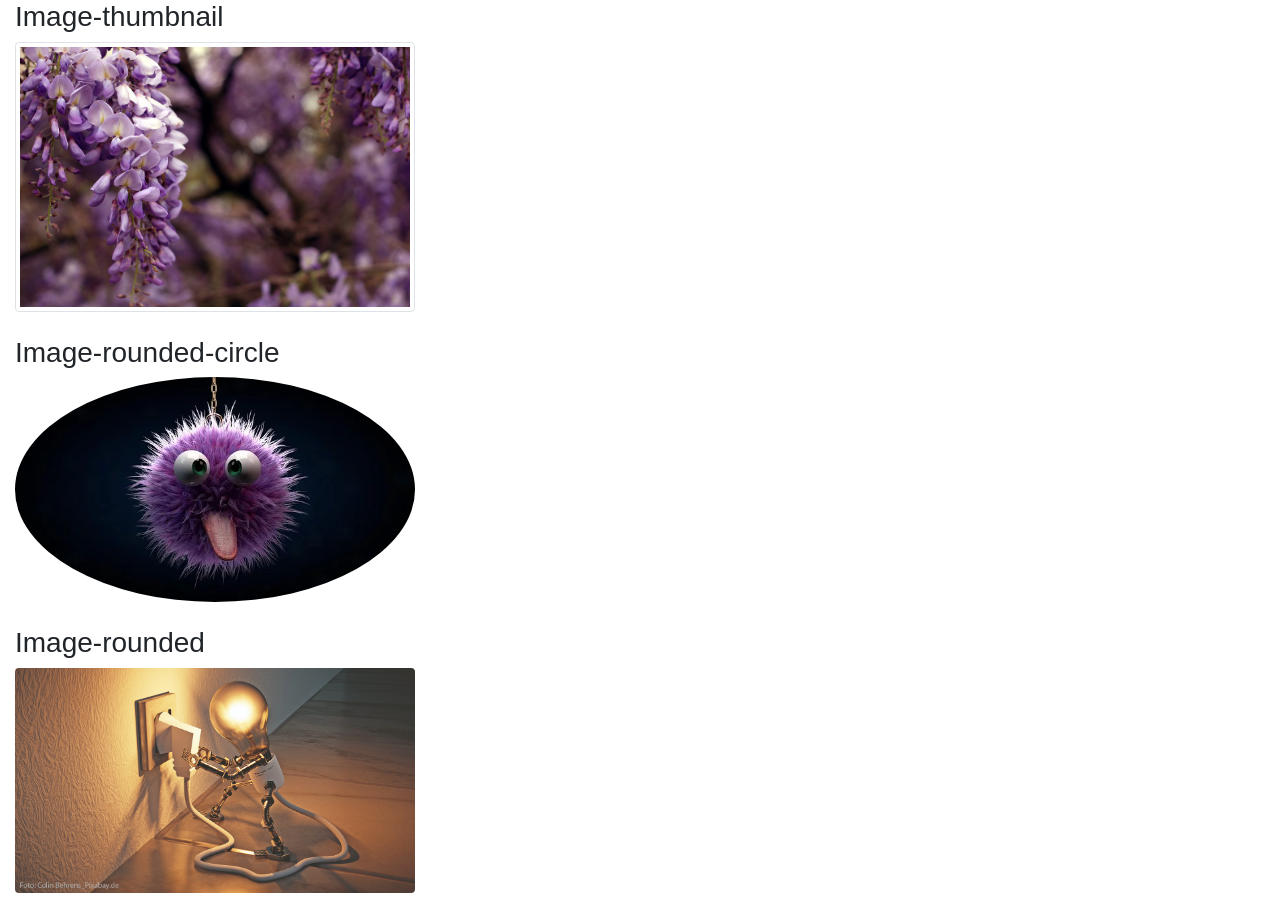
<file: basics/images.html>
<!DOCTYPE html>
<html lang="en">
<head>
    <meta charset="UTF-8">
    <meta name="viewport" content="width=device-width, initial-scale=1.0">
    <title>Document</title>
    <!-- Latest compiled and minified CSS -->
    <link rel="stylesheet" href="css/bootstrap.css">

    <script src="js/bootstrap.js"></script>

    <!-- Latest compiled and minified JavaScript -->
    <script src="js/jquery.js"></script>
</head>
<body>
    <div class="container-fluid">
        <h3>Image-thumbnail</h3>
       <img src="img/wisteria-1336388_960_720.jpg" class="img-thumbnail" width="400px" alt="corona"> 
    </div>
    <br>
    <div class="container-fluid">
        <h3>Image-rounded-circle</h3>
        <img src="img/corona.webp" class="rounded-circle" width="400px" alt="corona"> 
    </div>
    <br>
    <div class="container-fluid">
        <h3>Image-rounded</h3>
        <img src="img/light_bulb_3104355_Colin_Behrens_pixabay.jpg" class="rounded" width="400px" alt="corona"> 
    </div>
    <br>
</body>
</html>
</file>
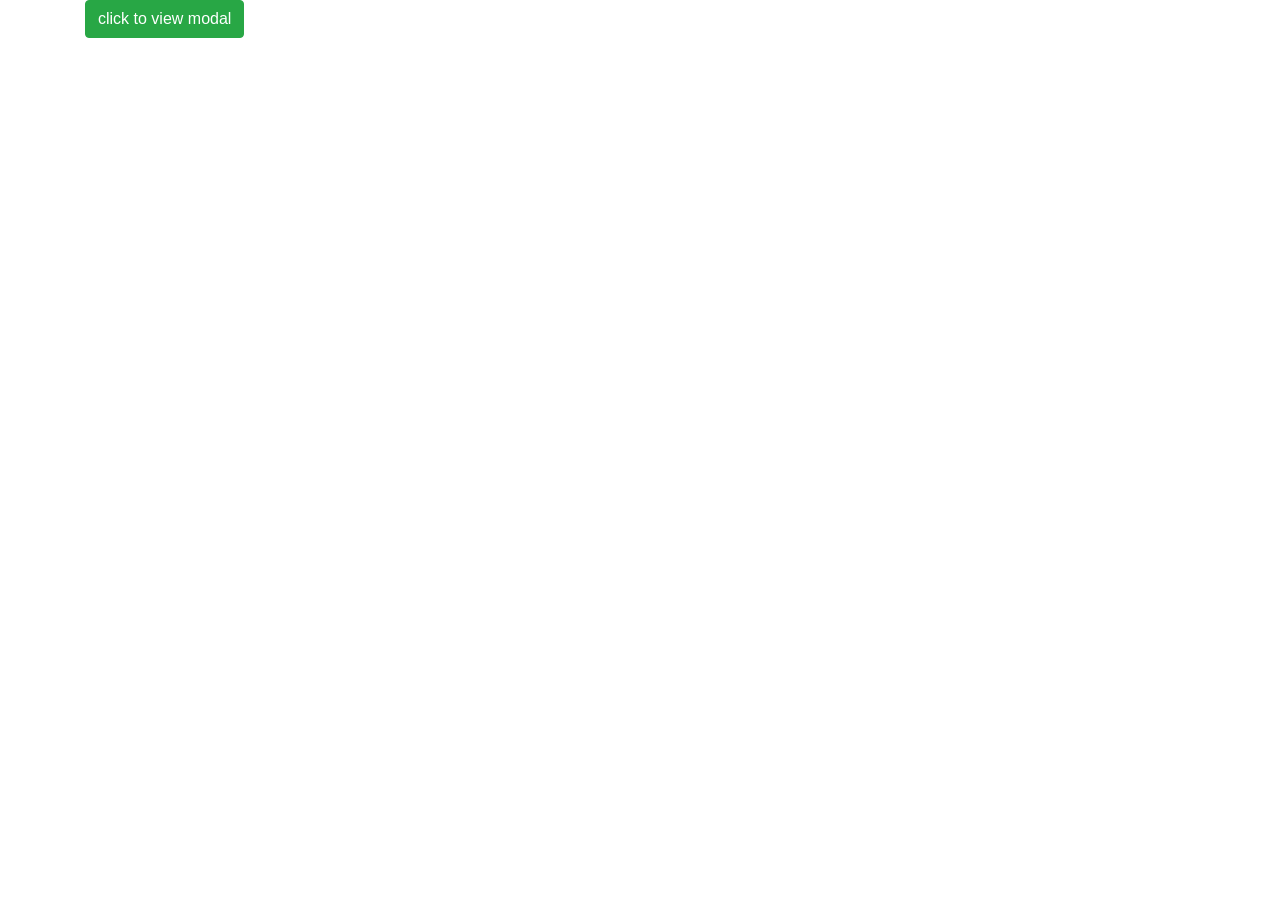
<file: basics/modals.html>
<!DOCTYPE html>
<html lang="en">
<head>
    <meta charset="UTF-8">
    <meta name="viewport" content="width=device-width, initial-scale=1.0">
    <title>Document</title>
    <link rel="stylesheet" href="css/bootstrap.css">

    <script src="js/jquery.js"></script>
    <script src="js/bootstrap.bundle.js"></script>
    <script src="js/bootstrap.js"></script>
</head>
<body>
    <div class="container">
        <button class="btn btn-success" data-toggle="modal" data-target="#modal1">click to view modal</button>
        <div class="modal fade" id="modal1" role="dialog">
            <div class="modal-dialog">
                <div class="modal-content">
                    <div class="modal-header">
                        Modal header
                        <button class="close" data-dismiss="modal">&times;</button>
                    </div>
                    <div class="modal-body">This is the modal body</div>
                    <div class="modal-footer">
                        <button class="btn btn-danger" data-dismiss="modal">close</button>
                    </div>
                </div>
            </div>
        </div>
    </div>    
</body>
</html>
</file>
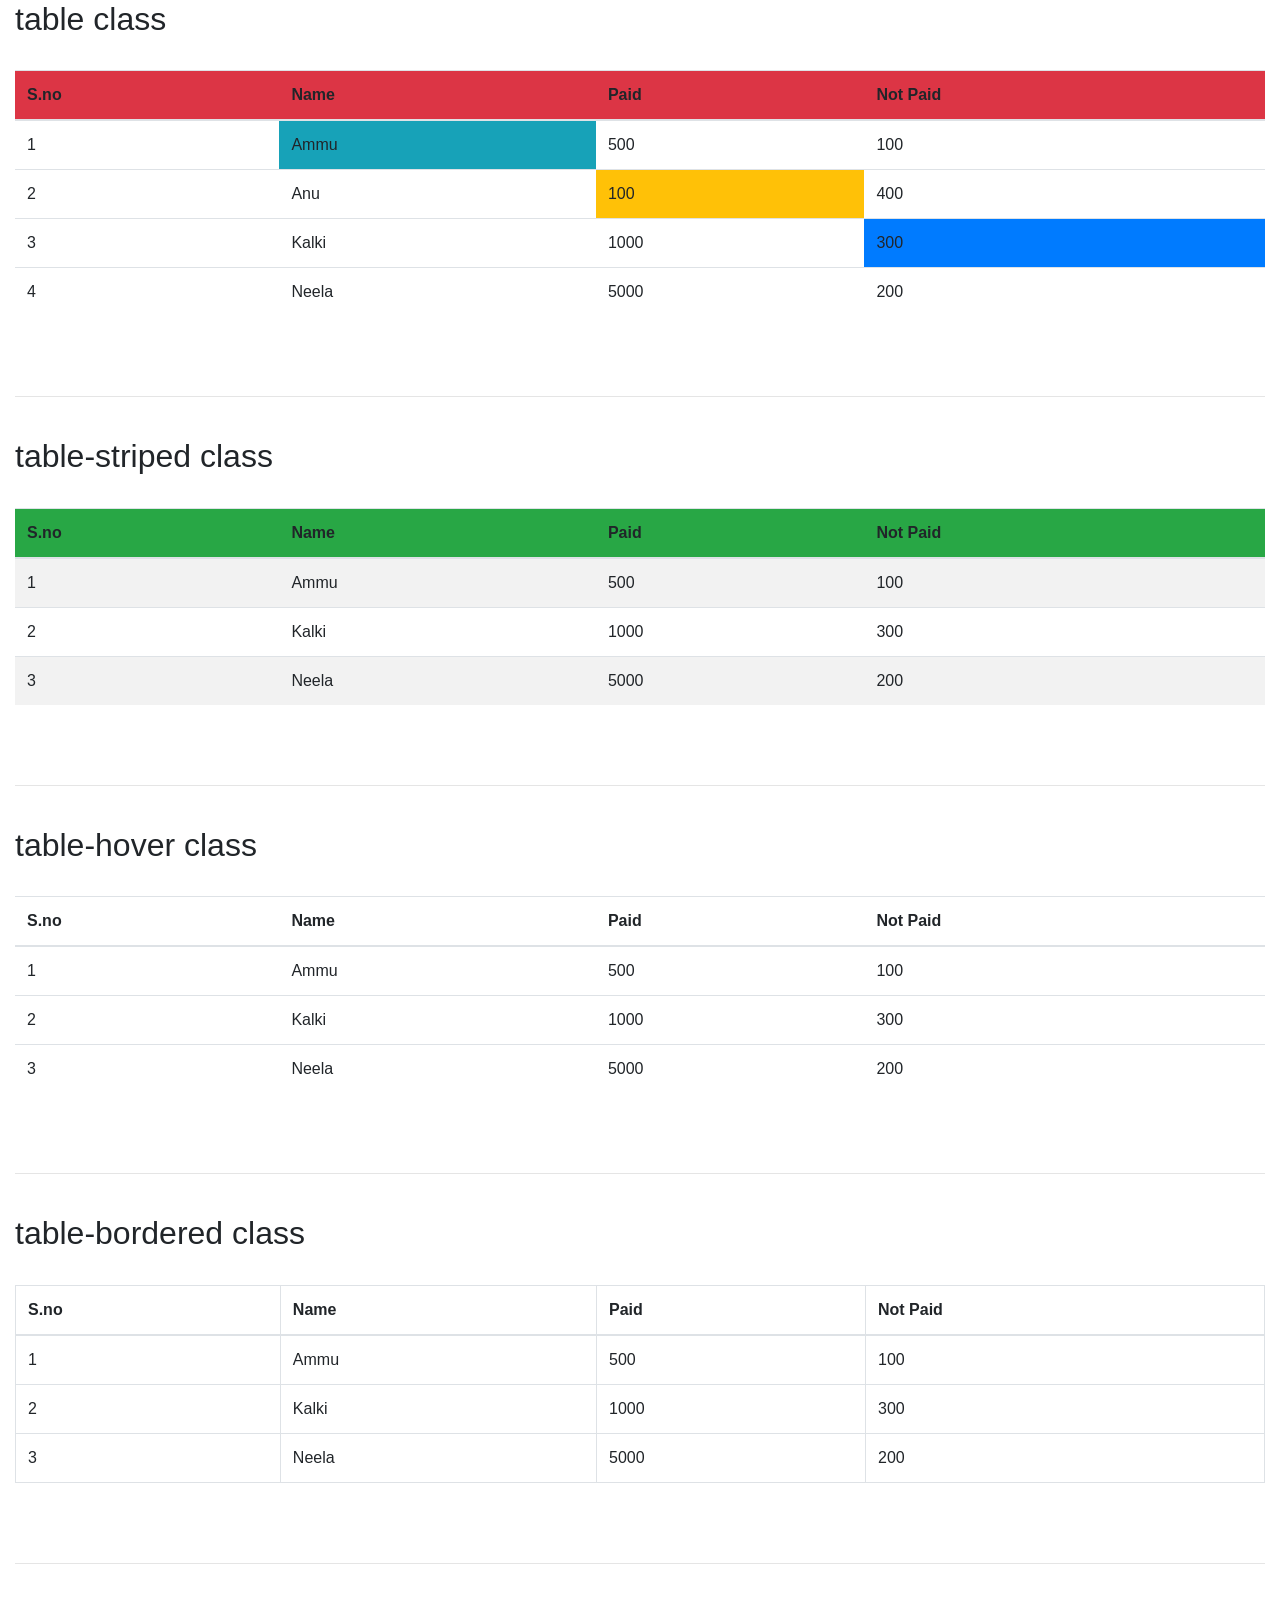
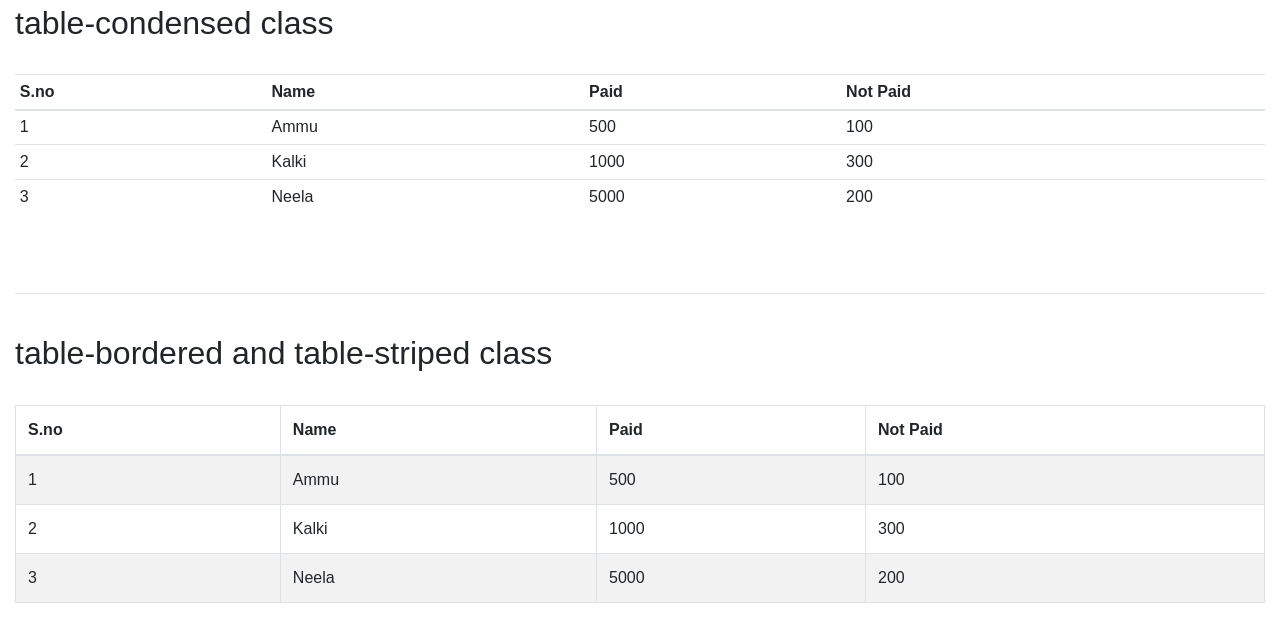
<file: basics/tables.html>
<!DOCTYPE html>
<html lang="en">
<head>
    <meta charset="UTF-8">
    <meta name="viewport" content="width=device-width, initial-scale=1.0">
    <title>Document</title>
    <!-- Latest compiled and minified CSS -->
    <link rel="stylesheet" href="css/bootstrap.css">

    <!-- Latest compiled and minified JavaScript -->
    <script src="js/jquery.js"></script>
    
    <script src="js/bootstrap.js"></script>
</head>
<body>
    <div class="container-fluid">

        <h2>table class</h2><br>
        <table class="table">
            <thead>
                <tr class="bg-danger">
                    <th>S.no</th>
                    <th>Name</th>
                    <th>Paid</th>
                    <th>Not Paid</th>
                </tr>
            </thead>
            <tbody>
                <tr>
                    <td>1</td>
                    <td class="bg-info">Ammu</td>
                    <td>500</td>
                    <td>100</td>
                </tr>
                <tr>
                    <td>2</td>
                    <td>Anu</td>
                    <td class="bg-warning">100</td>
                    <td>400</td>
                </tr>
                <tr>
                    <td>3</td>
                    <td>Kalki</td>
                    <td>1000</td>
                    <td class="bg-primary">300</td>
                </tr>
                <tr>
                    <td>4</td>
                    <td class="active">Neela</td>
                    <td>5000</td>
                    <td>200</td>
                </tr>
            </tbody>
        </table>

        <br><br><hr><br><h2>table-striped class</h2>
        <br>
        <table class="table table-striped">
            <thead class="bg-success">
                <tr>
                    <th>S.no</th>
                    <th>Name</th>
                    <th>Paid</th>
                    <th>Not Paid</th>
                </tr>
            </thead>
            <tbody>
                <tr>
                    <td>1</td>
                    <td>Ammu</td>
                    <td>500</td>
                    <td>100</td>
                </tr>
                <tr>
                    <td>2</td>
                    <td>Kalki</td>
                    <td>1000</td>
                    <td>300</td>
                </tr>
                <tr>
                    <td>3</td>
                    <td>Neela</td>
                    <td>5000</td>
                    <td>200</td>
                </tr>
            </tbody>
        </table>

        <br><br><hr><br><h2>table-hover class</h2>
        <br>
        <table class="table table-hover">
            <thead>
                    <th>S.no</th>
                    <th>Name</th>
                    <th>Paid</th>
                    <th>Not Paid</th>
            </thead>
            <tbody>
                <tr>
                    <td>1</td>
                    <td>Ammu</td>
                    <td>500</td>
                    <td>100</td>
                </tr>
                <tr>
                    <td>2</td>
                    <td>Kalki</td>
                    <td>1000</td>
                    <td>300</td>
                </tr>
                <tr>
                    <td>3</td>
                    <td>Neela</td>
                    <td>5000</td>
                    <td>200</td>
                </tr>
            </tbody>
        </table>
        
        <br><br><hr><br><h2>table-bordered class</h2>
        <br>
        <table class="table table-bordered">
            <thead>
                    <th>S.no</th>
                    <th>Name</th>
                    <th>Paid</th>
                    <th>Not Paid</th>
            </thead>
            <tbody>
                <tr>
                    <td>1</td>
                    <td>Ammu</td>
                    <td>500</td>
                    <td>100</td>
                </tr>
                <tr>
                    <td>2</td>
                    <td>Kalki</td>
                    <td>1000</td>
                    <td>300</td>
                </tr>
                <tr>
                    <td>3</td>
                    <td>Neela</td>
                    <td>5000</td>
                    <td>200</td>
                </tr>
            </tbody>
        </table>

        <br><br><hr><br><h2>table-condensed class</h2>
        <br>
        <table class="table table-sm">
            <thead>
                    <th>S.no</th>
                    <th>Name</th>
                    <th>Paid</th>
                    <th>Not Paid</th>
            </thead>
            <tbody>
                <tr>
                    <td>1</td>
                    <td>Ammu</td>
                    <td>500</td>
                    <td>100</td>
                </tr>
                <tr>
                    <td>2</td>
                    <td>Kalki</td>
                    <td>1000</td>
                    <td>300</td>
                </tr>
                <tr>
                    <td>3</td>
                    <td>Neela</td>
                    <td>5000</td>
                    <td>200</td>
                </tr>
            </tbody>
        </table>

        <br><br><hr><br><h2>table-bordered and table-striped class</h2>
        <br>
        <table class="table table-bordered table-striped">
            <thead>
                    <th>S.no</th>
                    <th>Name</th>
                    <th>Paid</th>
                    <th>Not Paid</th>
            </thead>
            <tbody>
                <tr>
                    <td>1</td>
                    <td>Ammu</td>
                    <td>500</td>
                    <td>100</td>
                </tr>
                <tr>
                    <td>2</td>
                    <td>Kalki</td>
                    <td>1000</td>
                    <td>300</td>
                </tr>
                <tr>
                    <td>3</td>
                    <td>Neela</td>
                    <td>5000</td>
                    <td>200</td>
                </tr>
            </tbody>
        </table>
    </div>
</body>
</html>
</file>
<file: blog/css/style.css>
.navbar, .navbar a{
    color: white;
}

.nav li a:hover {
    background-color: orange;
}

.navbar-custom {
    position: absolute;
    top: 0;
    width: 100%;
}
.navbar-header div {
    font-size: 35px;
}
header {
    height: 450px;
    padding: 160px 50px;
    color: white;
}

header h1 {
    font-size: 50px;
}

#posts {
    margin-top: 50px;
    border-bottom: 1px solid gray;
}

#posts h1 {
    font-weight: bold;
}

#posts h1 a {
    color: black;
    text-decoration: none;
}

#posts h1 a:hover {
    color: brown;
}

.down-btn {
    padding: 50px 0;
}

.btn {
    border-radius: 0;
}

.btn-light:hover {
    background: #337AB7;
    border: 0;
    color: white;
}

#footer a {
    color: blue;
    padding: 40px;
    font-size: 20px;
} 

.m-col {
    -webkit-column-count: 3;
    -moz-column-count: 3;
    column-count: 3;
}
</file>
